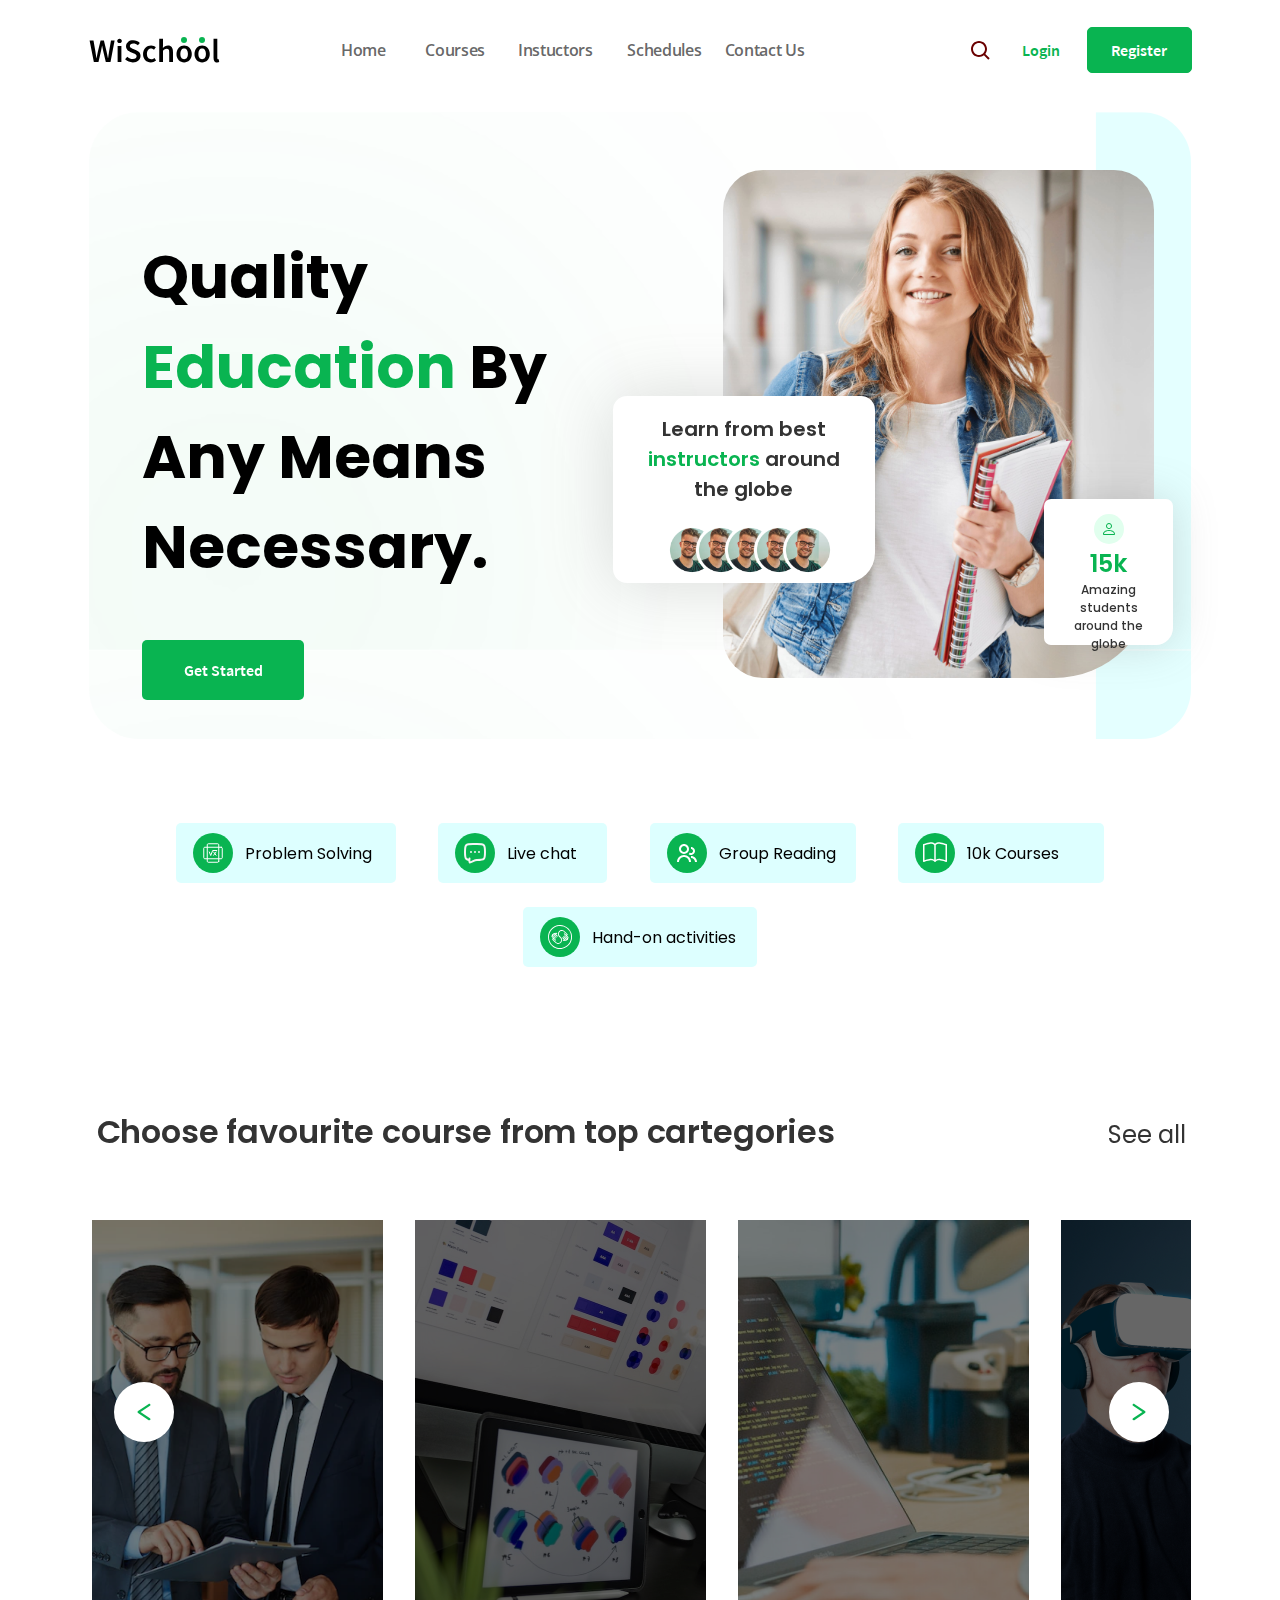
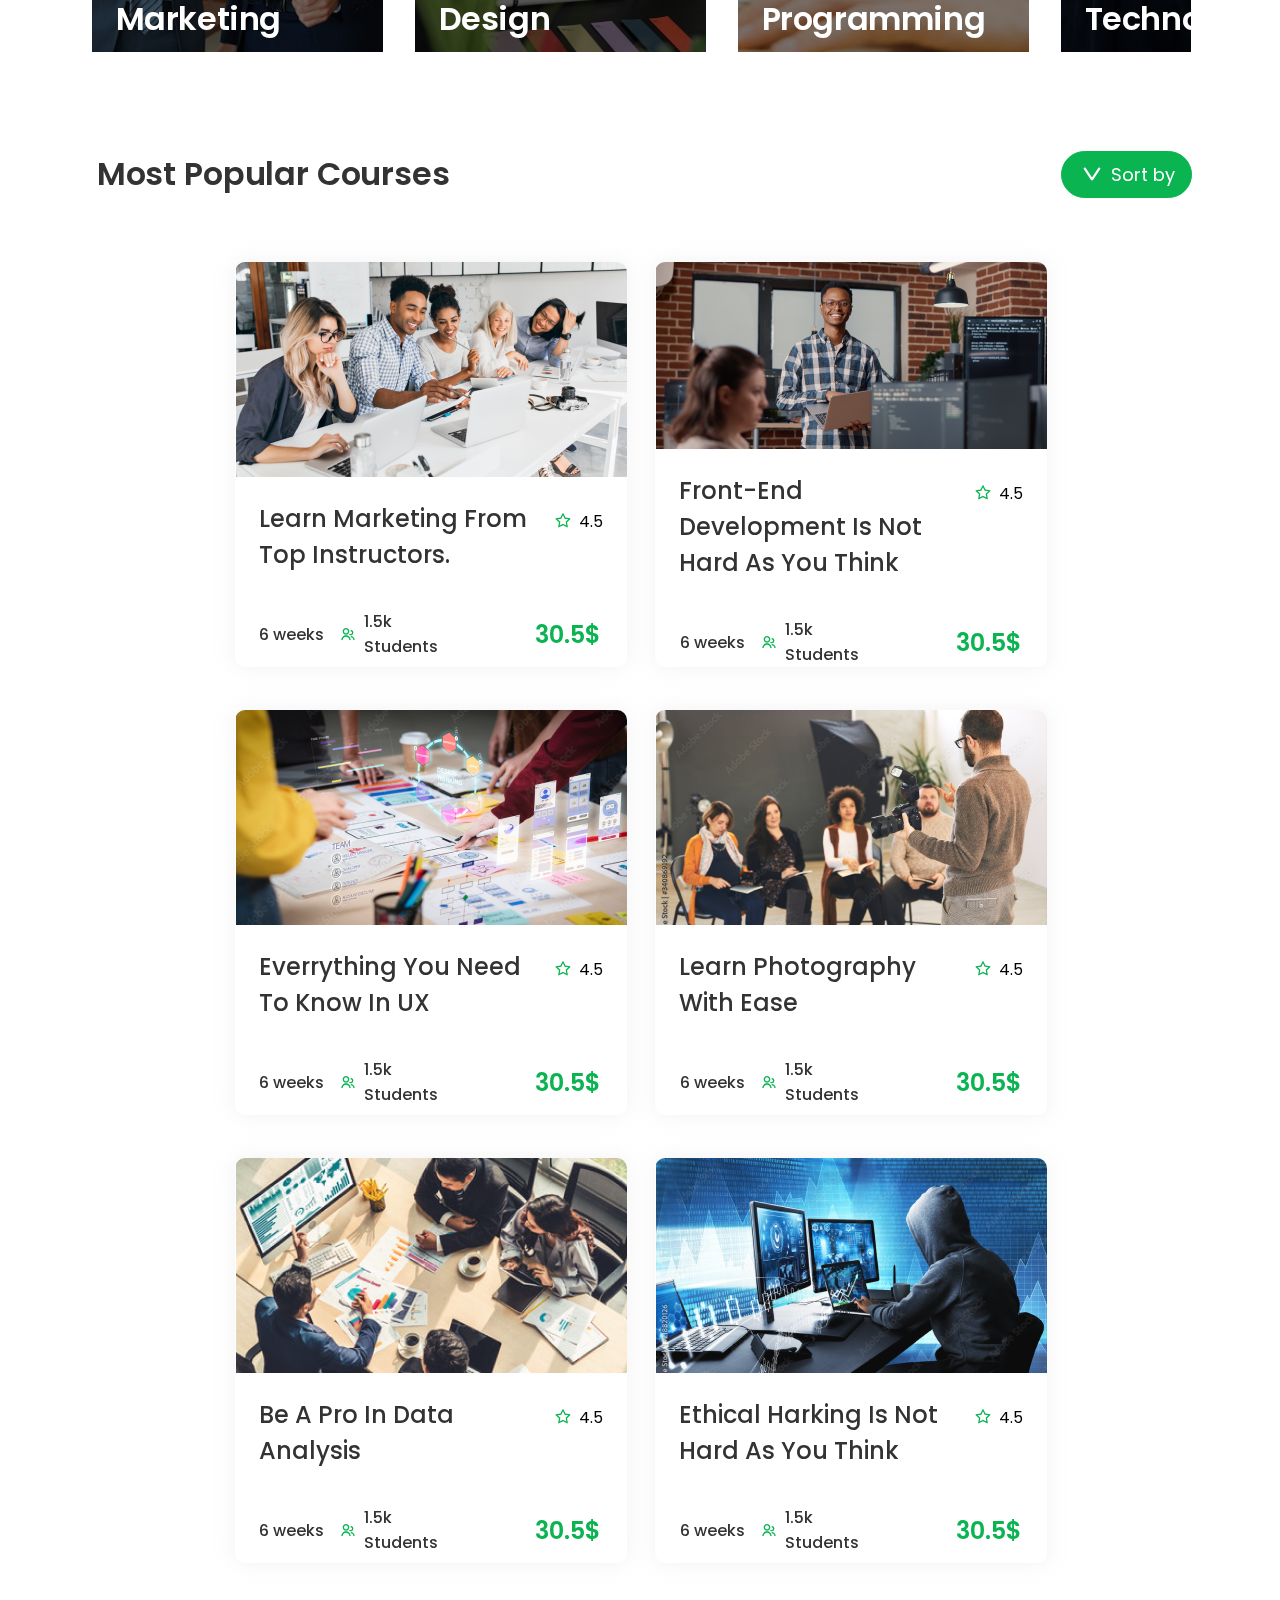
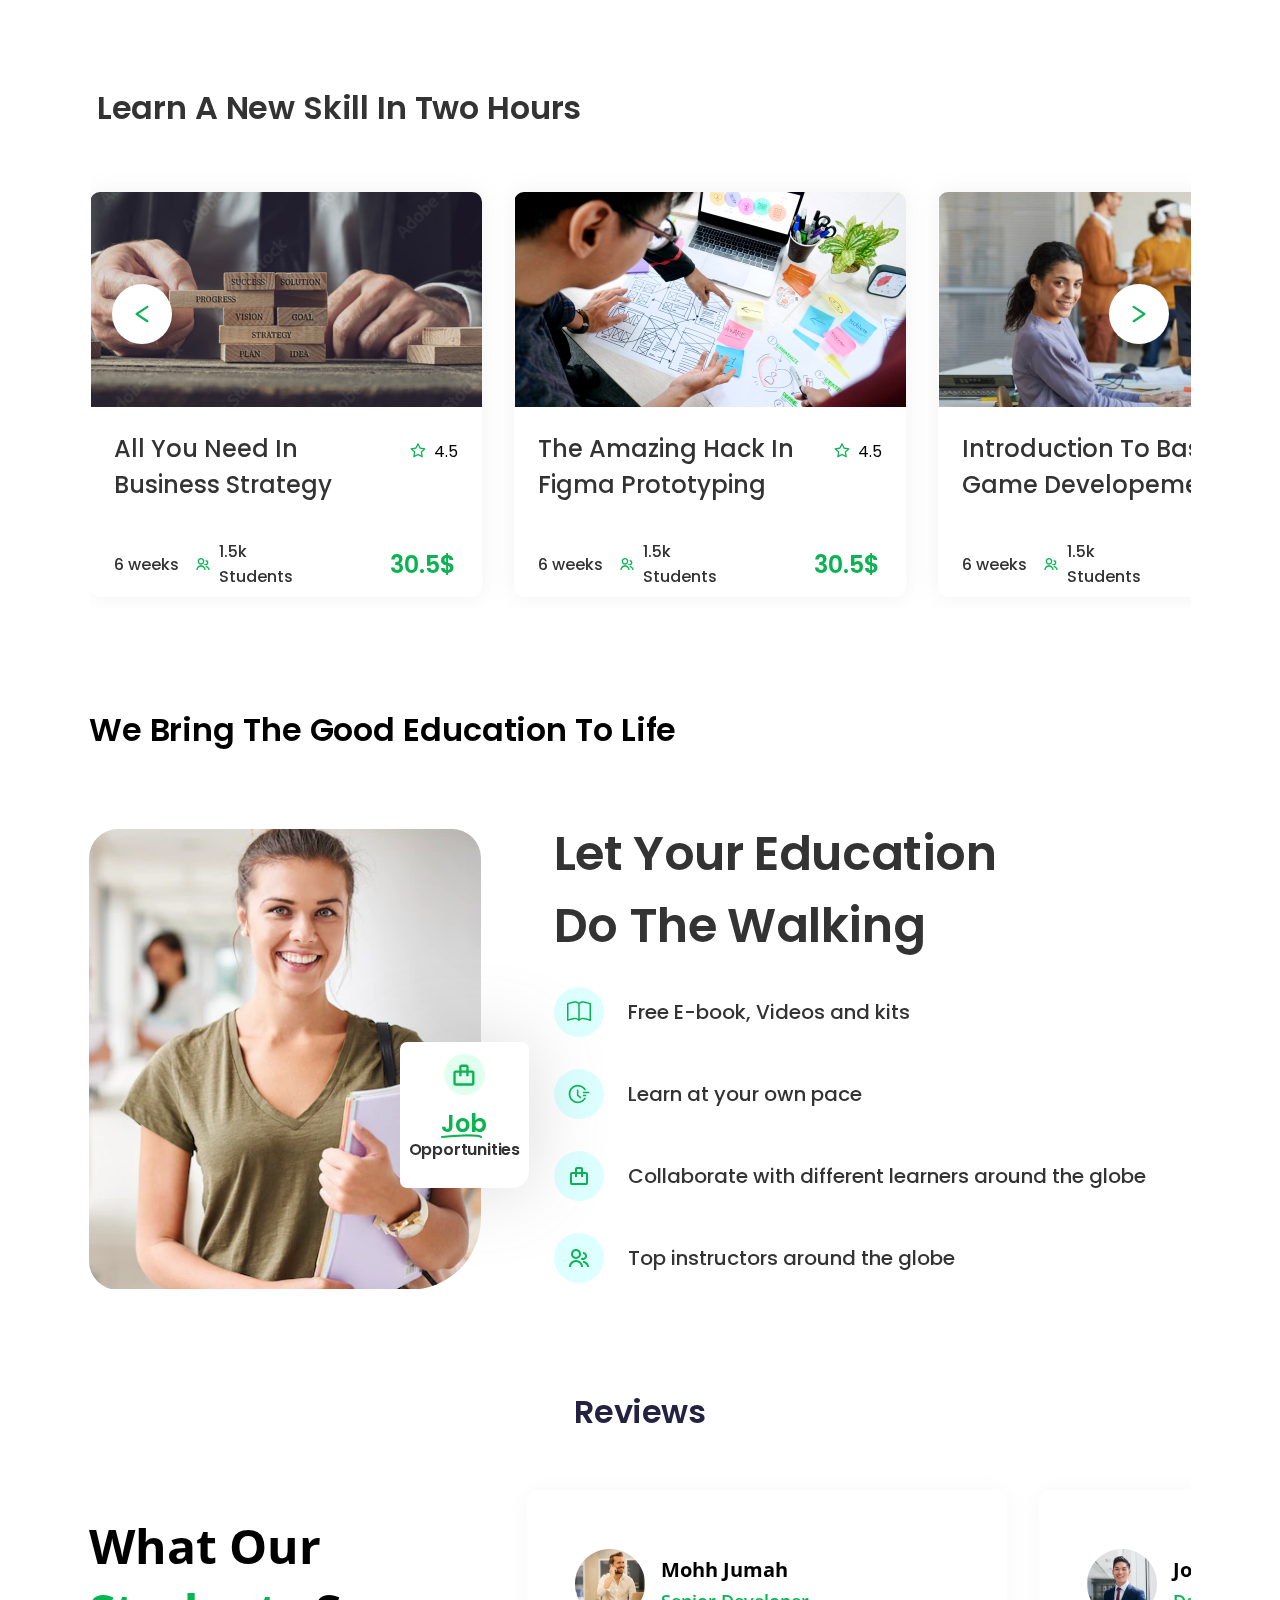
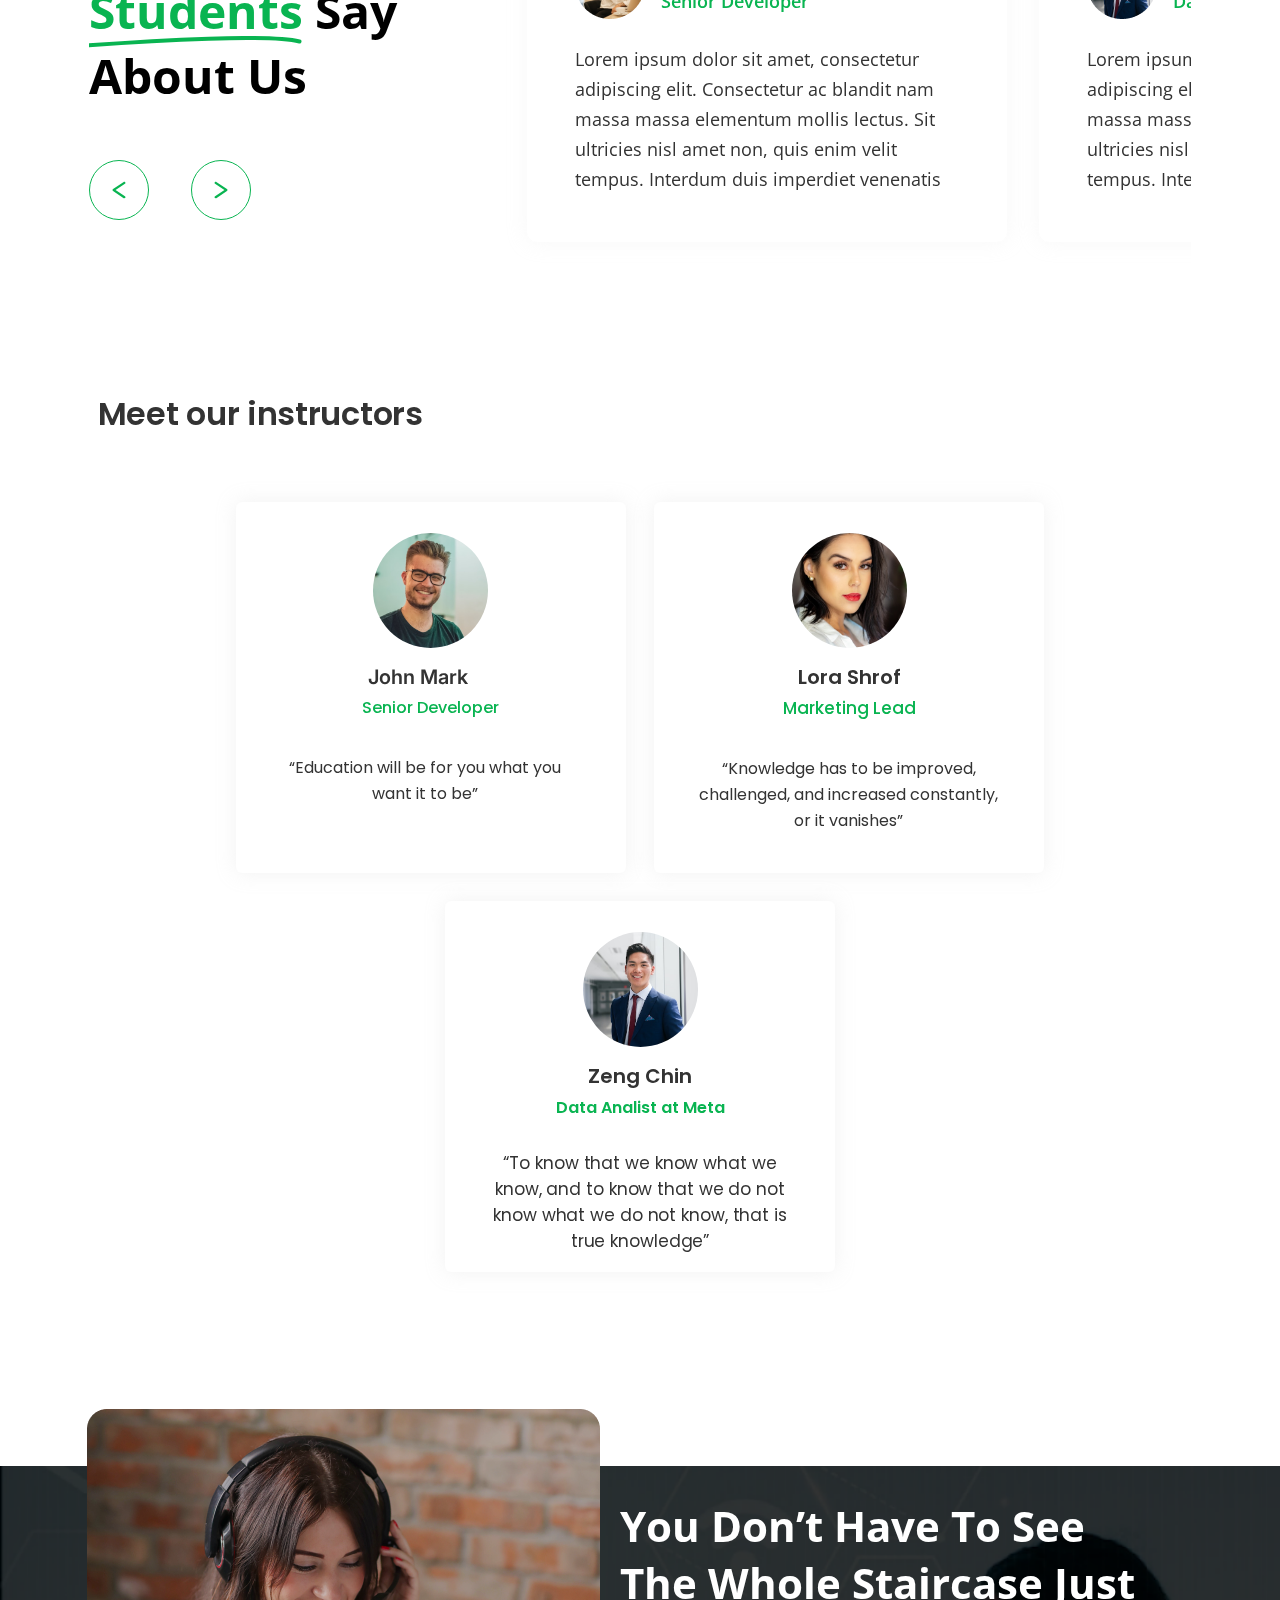
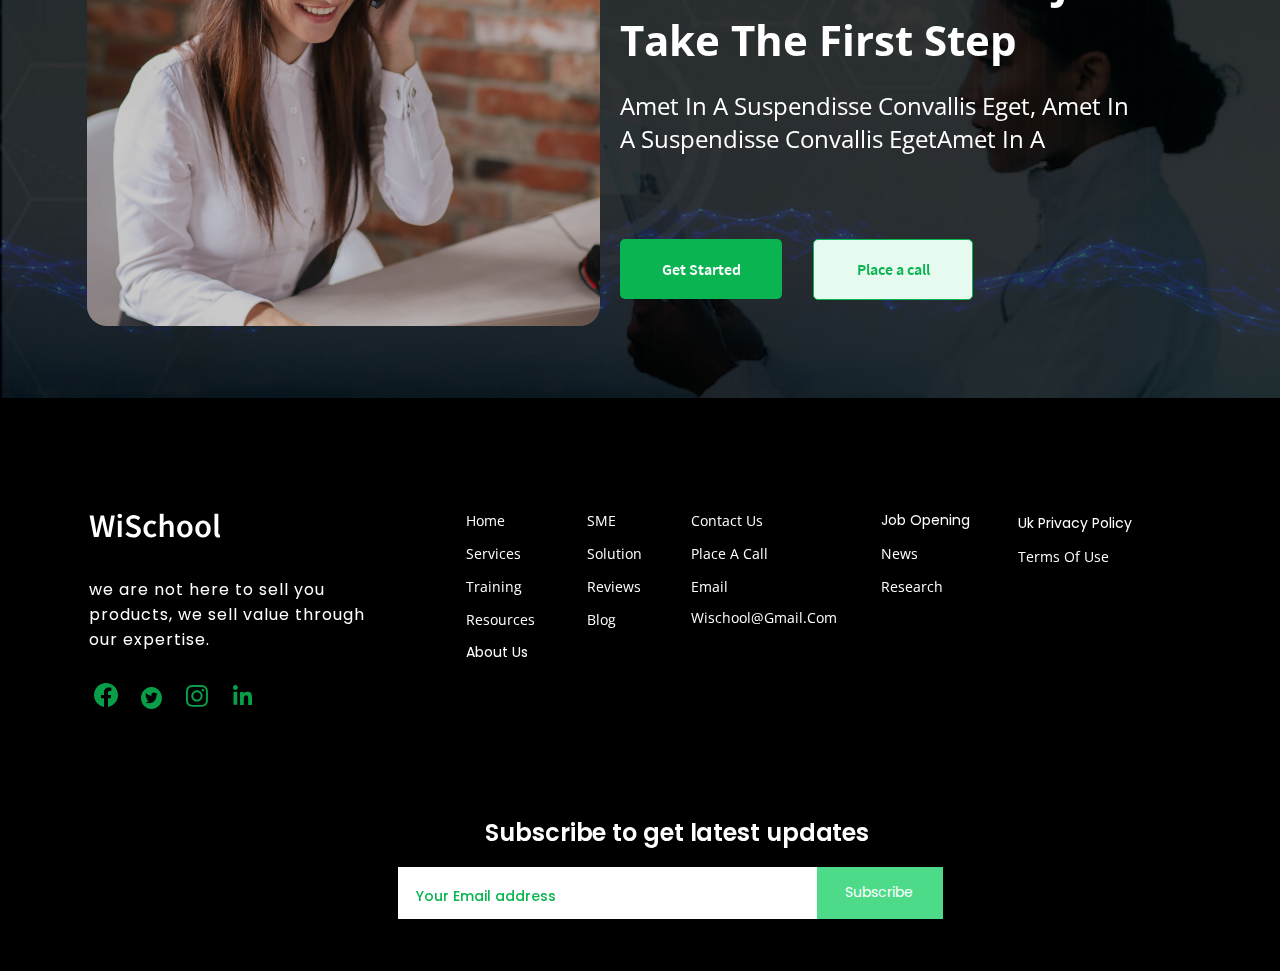
<file: index.html>
<!DOCTYPE html>
<html lang="en">

<head>
    <meta charset="UTF-8">
    <meta name="viewport" content="width=device-width, initial-scale=1.0">
    <title>WiSchool</title>
    <link rel="stylesheet" href="css/fonts.css">
    <link rel="stylesheet" href="css/common_elements.css">
    <link rel="stylesheet" href="css/index_style.css">
    <link rel="stylesheet" href="css/animations.css">
    <link rel="stylesheet" href="css/index_adaptive.css">
    <script src="java_script/scripts.js" defer></script>
</head>

<body>
    <header>
        <div class="header_container center_container">
            <nav class="header_nav_container">
                <a href="404.html" class="header_burger">
                    <svg class="header_burger_icon" xmlns="http://www.w3.org/2000/svg" width="32" height="32"
                        viewBox="0 0 32 32" fill="none" stroke="black">
                        <path d="M5.5 8.5H26.5M5.5 24.5H26.5H5.5ZM5.5 16.5H26.5H5.5Z" stroke-width="1.5"
                            stroke-linecap="round" stroke-linejoin="round" />
                    </svg>
                </a>
                <a href="#" class="heaader_logo_icon">
                    <img src="images/header/wischool_logo.svg" alt="header_logo_WiSchool">
                </a>
                <div class="header_nav">
                    <div class="header_nav-item">
                        <div class="header_nav_hover_container">
                            <a href="#">Home</a>
                            <a href="#"><b>Home</b></a>
                        </div>
                    </div>
                    <div class="header_nav-item">
                        <div class="header_nav_hover_container">
                            <a href="404.html">Courses</a>
                            <a href="404.html"><b>Courses</b></a>
                        </div>
                    </div>
                    <div class="header_nav-item header_nav-item_big">
                        <div class="header_nav_hover_container header_nav_hover_container_big">
                            <a href="404.html">Instuctors</a>
                            <a href="404.html"><b>Instuctors</b></a>
                        </div>
                    </div>
                    <div class="header_nav-item header_nav-item_big">
                        <div class="header_nav_hover_container header_nav_hover_container_big">
                            <a href="404.html">Schedules</a>
                            <a href="404.html"><b>Schedules</b></a>
                        </div>
                    </div>
                    <div class="header_nav-item">
                        <div class="header_nav_hover_container">
                            <a href="404.html">Contact Us</a>
                            <a href="404.html"><b>Contact Us</b></a>
                        </div>
                    </div>
                </div>
            </nav>
            <div class="header_buttons_group">
                <a href="#search" class="header_search_icon">
                    <svg xmlns="http://www.w3.org/2000/svg" width="24" height="24" viewBox="0 0 24 24"
                        class="search_icon" fill="#6A0000">
                        <path
                            d="M11 19C12.775 18.9996 14.4988 18.4054 15.897 17.312L20.293 21.708L21.707 20.294L17.311 15.898C18.405 14.4997 18.9996 12.7754 19 11C19 6.589 15.411 3 11 3C6.589 3 3 6.589 3 11C3 15.411 6.589 19 11 19ZM11 5C14.309 5 17 7.691 17 11C17 14.309 14.309 17 11 17C7.691 17 5 14.309 5 11C5 7.691 7.691 5 11 5Z" />
                    </svg>
                </a>
                <a href="404.html" class="header_button_login button_template">Login</a>
                <a href="404.html" class="header_button_register button_template">Register</a>
            </div>
            <a href="404.html" class="header_account">
                <svg class="header_account_icon" xmlns="http://www.w3.org/2000/svg" width="32" height="32"
                    viewBox="0 0 32 32" fill="black">
                    <path
                        d="M16 8C15.0111 8 14.0444 8.29325 13.2222 8.84265C12.3999 9.39206 11.759 10.173 11.3806 11.0866C11.0022 12.0002 10.9031 13.0055 11.0961 13.9755C11.289 14.9454 11.7652 15.8363 12.4645 16.5355C13.1637 17.2348 14.0546 17.711 15.0246 17.9039C15.9945 18.0969 16.9998 17.9978 17.9134 17.6194C18.8271 17.241 19.6079 16.6001 20.1574 15.7779C20.7068 14.9556 21 13.9889 21 13C21 11.6739 20.4732 10.4021 19.5355 9.46447C18.5979 8.52678 17.3261 8 16 8ZM16 16C15.4067 16 14.8266 15.8241 14.3333 15.4944C13.8399 15.1648 13.4554 14.6962 13.2284 14.1481C13.0013 13.5999 12.9419 12.9967 13.0576 12.4147C13.1734 11.8328 13.4591 11.2982 13.8787 10.8787C14.2982 10.4591 14.8328 10.1734 15.4147 10.0576C15.9967 9.94189 16.5999 10.0013 17.1481 10.2284C17.6962 10.4554 18.1648 10.8399 18.4944 11.3333C18.8241 11.8266 19 12.4067 19 13C18.9992 13.7954 18.6829 14.558 18.1204 15.1204C17.558 15.6829 16.7954 15.9992 16 16Z" />
                    <path
                        d="M16 2C13.2311 2 10.5243 2.82109 8.22202 4.35943C5.91973 5.89777 4.12532 8.08427 3.06569 10.6424C2.00607 13.2006 1.72882 16.0155 2.26901 18.7313C2.80921 21.447 4.14258 23.9416 6.10051 25.8995C8.05845 27.8574 10.553 29.1908 13.2687 29.731C15.9845 30.2712 18.7994 29.9939 21.3576 28.9343C23.9157 27.8747 26.1022 26.0803 27.6406 23.778C29.1789 21.4757 30 18.7689 30 16C29.9958 12.2883 28.5194 8.72977 25.8948 6.10518C23.2702 3.48059 19.7117 2.00423 16 2ZM10 26.377V25C10.0008 24.2046 10.3171 23.442 10.8796 22.8796C11.442 22.3171 12.2046 22.0008 13 22H19C19.7954 22.0008 20.558 22.3171 21.1204 22.8796C21.6829 23.442 21.9992 24.2046 22 25V26.377C20.1792 27.4402 18.1085 28.0005 16 28.0005C13.8915 28.0005 11.8208 27.4402 10 26.377ZM23.992 24.926C23.9721 23.6143 23.4377 22.363 22.5039 21.4416C21.5702 20.5202 20.3118 20.0025 19 20H13C11.6882 20.0025 10.4298 20.5202 9.4961 21.4416C8.56235 22.363 8.02794 23.6143 8.00801 24.926C6.19457 23.3067 4.91574 21.1749 4.34084 18.8127C3.76594 16.4505 3.92211 13.9693 4.78864 11.6979C5.65518 9.42637 7.19123 7.47167 9.19338 6.09257C11.1955 4.71347 13.5693 3.97503 16.0005 3.97503C18.4317 3.97503 20.8055 4.71347 22.8076 6.09257C24.8098 7.47167 26.3458 9.42637 27.2124 11.6979C28.0789 13.9693 28.2351 16.4505 27.6602 18.8127C27.0853 21.1749 25.8064 23.3067 23.993 24.926H23.992Z" />
                </svg>
            </a>
        </div>
    </header>

    <section class="introduction">
        <div class="introduction_container center_container">
            <div class="introduction_text-part">
                <h1>Quality <span class="green_text">Education</span> By Any Means
                    Necessary.</h1>
                <a href="404.html" class="introduction_button button_template">Get Started</a>
            </div>
            <div class="introduction_photo-part">
                <div class="instructors_mini-block_left">
                    <h6>Learn from best <span class="green_text">instructors</span> around
                        the globe</h6>
                    <div class="mini-block_avatars_group">
                        <img src="images/section1_introduction/avatar_instructor_image.jpg" alt="avatar_of_instructor"
                            class="avatar_group-item">
                        <img src="images/section1_introduction/avatar_instructor_image.jpg" alt="avatar_of_instructor"
                            class="avatar_group-item">
                        <img src="images/section1_introduction/avatar_instructor_image.jpg" alt="avatar_of_instructor"
                            class="avatar_group-item">
                        <img src="images/section1_introduction/avatar_instructor_image.jpg" alt="avatar_of_instructor"
                            class="avatar_group-item">
                        <img src="images/section1_introduction/avatar_instructor_image.jpg" alt="avatar_of_instructor"
                            class="avatar_group-item">
                    </div>
                </div>
                <div class="introduction_main_photo"></div>
                <div class="statistics_mini-block_right">
                    <img src="images/section1_introduction/avatar_icon.svg" alt="avatar_icon">
                    <h5 class="mini-block_right_heading green_text">15k</h5>
                    <p class="mini-block_right_subtitle">Amazing students around the globe</p>
                </div>
            </div>
        </div>
    </section>

    <section class="advantages">
        <div class="advantages_container center_container">
            <div class="advantages_item_1">
                <img src="images/section2_advantages/card1_problem_solving_icon.svg" alt="problem_solving_icon">
                <p>Problem Solving</p>
            </div>
            <div class="advantages_item_2">
                <img src="images/section2_advantages/card2_live_chat_icon.svg" alt="live_chat_icon">
                <p>Live chat</p>
            </div>
            <div class="advantages_item_3">
                <img src="images/section2_advantages/card3_group_reading_icon.svg" alt="group_reading_icon">
                <p>Group Reading</p>
            </div>
            <div class="advantages_item_4">
                <img src="images/section2_advantages/card4_10k_courses_icon.svg" alt="10k_courses_icon">
                <p>10k Courses</p>
            </div>
            <div class="advantages_item_5">
                <img src="images/section2_advantages/card5_hand-on_activities_icon.svg" alt="hand-on_activities_icon">
                <p>Hand-on activities</p>
            </div>
        </div>
    </section>

    <section class="top-cartegories">
        <div class="top-cartegories_container center_container">
            <div class="top-cartegories_header">
                <h4>Choose favourite course from top cartegories</h4>
                <a href="404.html" class="top-cartegories_button-header">See all</a>
            </div>
            <div class="slider_wrapper1">
                <button alt="left_card_switch_button" id="prev-slide1" class="slide-button">
                    <svg class="arrow_icon_card_switch" xmlns="http://www.w3.org/2000/svg" width="30" height="30"
                        viewBox="0 0 30 30" fill="#09B451">
                        <path fill-rule="evenodd" clip-rule="evenodd"
                            d="M20.9374 21.25L11.5624 15L20.9374 8.75003C21.0606 8.66795 21.1663 8.56243 21.2486 8.43949C21.331 8.31654 21.3883 8.17859 21.4173 8.0335C21.4463 7.88841 21.4465 7.73902 21.4178 7.59387C21.389 7.44872 21.332 7.31064 21.2499 7.18753C21.1679 7.06441 21.0624 6.95867 20.9394 6.87634C20.8165 6.794 20.6785 6.73669 20.5334 6.70767C20.3883 6.67865 20.2389 6.6785 20.0938 6.70721C19.9486 6.73593 19.8106 6.79295 19.6874 6.87503L9.05995 13.96C8.88875 14.0742 8.74838 14.2288 8.6513 14.4103C8.55421 14.5917 8.50342 14.7943 8.50342 15C8.50342 15.2058 8.55421 15.4084 8.6513 15.5898C8.74838 15.7712 8.88875 15.9259 9.05995 16.04L19.6874 23.125C19.8106 23.2071 19.9486 23.2641 20.0938 23.2928C20.2389 23.3216 20.3883 23.3214 20.5334 23.2924C20.6785 23.2634 20.8165 23.2061 20.9394 23.1237C21.0624 23.0414 21.1679 22.9356 21.2499 22.8125C21.332 22.6894 21.389 22.5513 21.4178 22.4062C21.4465 22.261 21.4463 22.1116 21.4173 21.9666C21.3883 21.8215 21.331 21.6835 21.2486 21.5606C21.1663 21.4376 21.0606 21.3321 20.9374 21.25Z" />
                    </svg>
                </button>
                <div class="card_slider1">
                    <a href="404.html" class="card_1 top-cartegories_card">
                        <div class="card_text">
                            <h4 class="card_heading">Marketing</h4>
                            <p class="card_subtitle">Lorem ipsum dolor sit amet, consectetur adipiscing elit. Quam nibh
                                netus auctor consect massa. Maecen vivamus sed nibh enim sed. Hac ridiculus tellus urna
                                quam odio quis montes, diam. Malesuada ut urna eu faucibus faucibus faucibus u</p>
                        </div>
                    </a>
                    <a href="404.html" class="card_2 top-cartegories_card">
                        <div class="card_text">
                            <h4 class="card_heading">Design</h4>
                            <p class="card_subtitle">Lorem ipsum dolor sit amet, consectetur adipiscing elit. Quam nibh
                                netus auctor consect massa. Maecen vivamus sed nibh enim sed. Hac ridiculus tellus urna
                                quam odio quis montes, diam. Malesuada ut urna eu faucibus faucibus faucibus u</p>
                        </div>
                    </a>
                    <a href="404.html" class="card_3 top-cartegories_card">
                        <div class="card_text">
                            <h4 class="card_heading">Programming</h4>
                            <p class="card_subtitle">Lorem ipsum dolor sit amet, consectetur adipiscing elit. Quam nibh
                                netus auctor consect massa. Maecen vivamus sed nibh enim sed. Hac ridiculus tellus urna
                                quam odio quis montes, diam. Malesuada ut urna eu faucibus faucibus faucibus u</p>
                        </div>
                    </a>
                    <a href="404.html" class="card_4 top-cartegories_card">
                        <div class="card_text">
                            <h4 class="card_heading">Technology</h4>
                            <p class="card_subtitle">Lorem ipsum dolor sit amet, consectetur adipiscing elit. Quam nibh
                                netus auctor consect massa. Maecen vivamus sed nibh enim sed. Hac ridiculus tellus urna
                                quam odio quis montes, diam. Malesuada ut urna eu faucibus faucibus faucibus u</p>
                        </div>
                    </a>
                    <a href="404.html" class="card_5 top-cartegories_card">
                        <div class="card_text">
                            <h4 class="card_heading">Cooking</h4>
                            <p class="card_subtitle">Lorem ipsum dolor sit amet, consectetur adipiscing elit. Quam nibh
                                netus auctor consect massa. Maecen vivamus sed nibh enim sed. Hac ridiculus tellus urna
                                quam odio quis montes, diam. Malesuada ut urna eu faucibus faucibus faucibus u</p>
                        </div>
                    </a>
                    <a href="404.html" class="card_6 top-cartegories_card">
                        <div class="card_text">
                            <h4 class="card_heading">Helth and Care</h4>
                            <p class="card_subtitle">Lorem ipsum dolor sit amet, consectetur adipiscing elit. Quam nibh
                                netus auctor consect massa. Maecen vivamus sed nibh enim sed. Hac ridiculus tellus urna
                                quam odio quis montes, diam. Malesuada ut urna eu faucibus faucibus faucibus u</p>
                        </div>
                    </a>
                    <a href="404.html" class="card_7 top-cartegories_card">
                        <div class="card_text">
                            <h4 class="card_heading">Photography</h4>
                            <p class="card_subtitle">Lorem ipsum dolor sit amet, consectetur adipiscing elit. Quam nibh
                                netus auctor consect massa. Maecen vivamus sed nibh enim sed. Hac ridiculus tellus urna
                                quam odio quis montes, diam. Malesuada ut urna eu faucibus faucibus faucibus u</p>
                        </div>
                    </a>
                </div>
                <button alt="right_card_switch_button" id="next-slide1" class="slide-button">
                    <svg class="arrow_icon_card_switch" xmlns="http://www.w3.org/2000/svg" width="30" height="30"
                        viewBox="0 0 30 30" fill="#09B451">
                        <path fill-rule="evenodd" clip-rule="evenodd"
                            d="M9.06255 21.25L18.4376 15L9.06255 8.75003C8.93944 8.66795 8.83369 8.56243 8.75136 8.43949C8.66903 8.31654 8.61171 8.17859 8.5827 8.0335C8.55368 7.88841 8.55352 7.73902 8.58224 7.59387C8.61095 7.44872 8.66798 7.31064 8.75005 7.18753C8.83213 7.06441 8.93765 6.95867 9.06059 6.87634C9.18353 6.794 9.32149 6.73669 9.46658 6.70767C9.61167 6.67865 9.76106 6.6785 9.90621 6.70721C10.0514 6.73593 10.1894 6.79295 10.3126 6.87503L20.9401 13.96C21.1112 14.0742 21.2516 14.2288 21.3487 14.4103C21.4458 14.5917 21.4966 14.7943 21.4966 15C21.4966 15.2058 21.4458 15.4084 21.3487 15.5898C21.2516 15.7712 21.1112 15.9259 20.9401 16.04L10.3126 23.125C10.1894 23.2071 10.0514 23.2641 9.90621 23.2928C9.76106 23.3216 9.61167 23.3214 9.46658 23.2924C9.32149 23.2634 9.18353 23.2061 9.06059 23.1237C8.93765 23.0414 8.83213 22.9356 8.75005 22.8125C8.66798 22.6894 8.61095 22.5513 8.58224 22.4062C8.55352 22.261 8.55368 22.1116 8.5827 21.9666C8.61171 21.8215 8.66903 21.6835 8.75136 21.5606C8.83369 21.4376 8.93944 21.3321 9.06255 21.25Z" />
                    </svg>
                </button>
            </div>
        </div>
    </section>

    <setion class="popular-сourses">
        <div class="popular-courses_container center_container">
            <div class="popular-courses_header">
                <h4>Most Popular courses</h4>
                <a href="404.html" class="popular-courses_button">
                    <svg class="arrow-icon_sort-by" xmlns="http://www.w3.org/2000/svg" width="30" height="30"
                        viewBox="0 0 30 30" fill="white">
                        <path fill-rule="evenodd" clip-rule="evenodd"
                            d="M21.25 9.06255L15 18.4376L8.75003 9.06255C8.66795 8.93944 8.56243 8.83369 8.43949 8.75136C8.31654 8.66903 8.17859 8.61171 8.0335 8.5827C7.88841 8.55368 7.73902 8.55352 7.59387 8.58224C7.44872 8.61095 7.31064 8.66798 7.18753 8.75005C7.06441 8.83213 6.95867 8.93765 6.87634 9.06059C6.794 9.18353 6.73669 9.32149 6.70767 9.46658C6.67865 9.61167 6.6785 9.76106 6.70721 9.90621C6.73593 10.0514 6.79295 10.1894 6.87503 10.3126L13.96 20.9401C14.0742 21.1112 14.2288 21.2516 14.4103 21.3487C14.5917 21.4458 14.7943 21.4966 15 21.4966C15.2058 21.4966 15.4084 21.4458 15.5898 21.3487C15.7712 21.2516 15.9259 21.1112 16.04 20.9401L23.125 10.3126C23.2071 10.1894 23.2641 10.0514 23.2928 9.90621C23.3216 9.76106 23.3214 9.61167 23.2924 9.46658C23.2634 9.32149 23.2061 9.18353 23.1237 9.06059C23.0414 8.93765 22.9356 8.83213 22.8125 8.75005C22.6894 8.66798 22.5513 8.61095 22.4062 8.58224C22.261 8.55352 22.1116 8.55368 21.9666 8.5827C21.8215 8.61171 21.6835 8.66903 21.5606 8.75136C21.4376 8.83369 21.3321 8.93944 21.25 9.06255Z" />
                    </svg>
                    <p>Sort by</p>
                </a>
            </div>
            <div class="card_container">
                <a href="404.html" class="card_container_card-item">
                    <div class="card_container_photo_1"></div>
                    <div class="card_container_top-text">
                        <h5>Learn Marketing from Top Instructors.</h5>
                        <div class="top-text_rating">
                            <img src="images/section4_popular_courses/star_icon.svg" alt="icon_of_star">
                            <p class="card_container_grade">4.5</p>
                        </div>
                    </div>
                    <div class="card_container_bottom-text">
                        <p>6 weeks</p>
                        <div class="students_number_info">
                            <img src="images/section4_popular_courses/group_icon.svg" alt="icon_group">
                            <p>1.5k Students</p>
                        </div>
                        <p class="card_container_price">30.5&#36;</p>
                    </div>
                </a>
                <a href="404.html" class="card_container_card-item">
                    <div class="card_container_photo_2"></div>
                    <div class="card_container_top-text">
                        <h5>Front-end development is not hard as you think</h5>
                        <div class="top-text_rating">
                            <img src="images/section4_popular_courses/star_icon.svg" alt="icon_of_star">
                            <p class="card_container_grade">4.5</p>
                        </div>
                    </div>
                    <div class="card_container_bottom-text">
                        <p>6 weeks</p>
                        <div class="students_number_info">
                            <img src="images/section4_popular_courses/group_icon.svg" alt="icon_group">
                            <p>1.5k Students</p>
                        </div>
                        <p class="card_container_price">30.5&#36;</p>
                    </div>
                </a>
                <a href="404.html" class="card_container_card-item">
                    <div class="card_container_photo_3"></div>
                    <div class="card_container_top-text">
                        <h5>Everrything you need to know in UX</h5>
                        <div class="top-text_rating">
                            <img src="images/section4_popular_courses/star_icon.svg" alt="icon_of_star">
                            <p class="card_container_grade">4.5</p>
                        </div>
                    </div>
                    <div class="card_container_bottom-text">
                        <p>6 weeks</p>
                        <div class="students_number_info">
                            <img src="images/section4_popular_courses/group_icon.svg" alt="icon_group">
                            <p>1.5k Students</p>
                        </div>
                        <p class="card_container_price">30.5&#36;</p>
                    </div>
                </a>
                <a href="404.html" class="card_container_card-item">
                    <div class="card_container_photo_4"></div>
                    <div class="card_container_top-text">
                        <h5>Learn photography with ease</h5>
                        <div class="top-text_rating">
                            <img src="images/section4_popular_courses/star_icon.svg" alt="icon_of_star">
                            <p class="card_container_grade">4.5</p>
                        </div>
                    </div>
                    <div class="card_container_bottom-text">
                        <p>6 weeks</p>
                        <div class="students_number_info">
                            <img src="images/section4_popular_courses/group_icon.svg" alt="icon_group">
                            <p>1.5k Students</p>
                        </div>
                        <p class="card_container_price">30.5&#36;</p>
                    </div>
                </a>
                <a href="404.html" class="card_container_card-item">
                    <div class="card_container_photo_5"></div>
                    <div class="card_container_top-text">
                        <h5>Be a pro in data analysis</h5>
                        <div class="top-text_rating">
                            <img src="images/section4_popular_courses/star_icon.svg" alt="icon_of_star">
                            <p class="card_container_grade">4.5</p>
                        </div>
                    </div>
                    <div class="card_container_bottom-text">
                        <p>6 weeks</p>
                        <div class="students_number_info">
                            <img src="images/section4_popular_courses/group_icon.svg" alt="icon_group">
                            <p>1.5k Students</p>
                        </div>
                        <p class="card_container_price">30.5&#36;</p>
                    </div>
                </a>
                <a href="404.html" class="card_container_card-item">
                    <div class="card_container_photo_6"></div>
                    <div class="card_container_top-text">
                        <h5>Ethical Harking is not hard as you think </h5>
                        <div class="top-text_rating">
                            <img src="images/section4_popular_courses/star_icon.svg" alt="icon_of_star">
                            <p class="card_container_grade">4.5</p>
                        </div>
                    </div>
                    <div class="card_container_bottom-text">
                        <p>6 weeks</p>
                        <div class="students_number_info">
                            <img src="images/section4_popular_courses/group_icon.svg" alt="icon_group">
                            <p>1.5k Students</p>
                        </div>
                        <p class="card_container_price">30.5&#36;</p>
                    </div>
                </a>
            </div>
        </div>
    </setion>

    <section class="skill-in-two-hours">
        <div class="skill-in-two-hours_container center_container">
            <div class="skill-in-two-hours_header">
                <h4>Learn a new skill in two hours</h4>
                <a href="404.html" class="popular-courses_button">
                    <svg class="arrow-icon_sort-by" xmlns="http://www.w3.org/2000/svg" width="30" height="30"
                        viewBox="0 0 30 30" fill="white">
                        <path fill-rule="evenodd" clip-rule="evenodd"
                            d="M21.25 9.06255L15 18.4376L8.75003 9.06255C8.66795 8.93944 8.56243 8.83369 8.43949 8.75136C8.31654 8.66903 8.17859 8.61171 8.0335 8.5827C7.88841 8.55368 7.73902 8.55352 7.59387 8.58224C7.44872 8.61095 7.31064 8.66798 7.18753 8.75005C7.06441 8.83213 6.95867 8.93765 6.87634 9.06059C6.794 9.18353 6.73669 9.32149 6.70767 9.46658C6.67865 9.61167 6.6785 9.76106 6.70721 9.90621C6.73593 10.0514 6.79295 10.1894 6.87503 10.3126L13.96 20.9401C14.0742 21.1112 14.2288 21.2516 14.4103 21.3487C14.5917 21.4458 14.7943 21.4966 15 21.4966C15.2058 21.4966 15.4084 21.4458 15.5898 21.3487C15.7712 21.2516 15.9259 21.1112 16.04 20.9401L23.125 10.3126C23.2071 10.1894 23.2641 10.0514 23.2928 9.90621C23.3216 9.76106 23.3214 9.61167 23.2924 9.46658C23.2634 9.32149 23.2061 9.18353 23.1237 9.06059C23.0414 8.93765 22.9356 8.83213 22.8125 8.75005C22.6894 8.66798 22.5513 8.61095 22.4062 8.58224C22.261 8.55352 22.1116 8.55368 21.9666 8.5827C21.8215 8.61171 21.6835 8.66903 21.5606 8.75136C21.4376 8.83369 21.3321 8.93944 21.25 9.06255Z" />
                    </svg>
                    <p>Sort by</p>
                </a>
            </div>
            <div class="slider_wrapper2">
                <button alt="left_card_switch_button" id="prev-slide2" class="slide-button">
                    <svg class="arrow_icon_card_switch" xmlns="http://www.w3.org/2000/svg" width="30" height="30"
                        viewBox="0 0 30 30" fill="#09B451">
                        <path fill-rule="evenodd" clip-rule="evenodd"
                            d="M20.9374 21.25L11.5624 15L20.9374 8.75003C21.0606 8.66795 21.1663 8.56243 21.2486 8.43949C21.331 8.31654 21.3883 8.17859 21.4173 8.0335C21.4463 7.88841 21.4465 7.73902 21.4178 7.59387C21.389 7.44872 21.332 7.31064 21.2499 7.18753C21.1679 7.06441 21.0624 6.95867 20.9394 6.87634C20.8165 6.794 20.6785 6.73669 20.5334 6.70767C20.3883 6.67865 20.2389 6.6785 20.0938 6.70721C19.9486 6.73593 19.8106 6.79295 19.6874 6.87503L9.05995 13.96C8.88875 14.0742 8.74838 14.2288 8.6513 14.4103C8.55421 14.5917 8.50342 14.7943 8.50342 15C8.50342 15.2058 8.55421 15.4084 8.6513 15.5898C8.74838 15.7712 8.88875 15.9259 9.05995 16.04L19.6874 23.125C19.8106 23.2071 19.9486 23.2641 20.0938 23.2928C20.2389 23.3216 20.3883 23.3214 20.5334 23.2924C20.6785 23.2634 20.8165 23.2061 20.9394 23.1237C21.0624 23.0414 21.1679 22.9356 21.2499 22.8125C21.332 22.6894 21.389 22.5513 21.4178 22.4062C21.4465 22.261 21.4463 22.1116 21.4173 21.9666C21.3883 21.8215 21.331 21.6835 21.2486 21.5606C21.1663 21.4376 21.0606 21.3321 20.9374 21.25Z" />
                    </svg>
                </button>
                <div class="card_slider2">
                    <a href="404.html" class="card_container_card-item">
                        <div class="skill_card_container_photo_1"></div>
                        <div class="card_container_top-text">
                            <h5>All you need in Business Strategy</h5>
                            <div class="top-text_rating">
                                <img src="images/section4_popular_courses/star_icon.svg" alt="icon_of_star"
                                    class="icon_star">
                                <p class="card_container_grade">4.5</p>
                            </div>
                        </div>
                        <div class="card_container_bottom-text">
                            <p>6 weeks</p>
                            <div class="students_number_info">
                                <img src="images/section4_popular_courses/group_icon.svg" alt="icon_group">
                                <p>1.5k Students</p>
                            </div>
                            <p class="card_container_price">30.5&#36;</p>
                        </div>
                    </a>
                    <a href="404.html" class="card_container_card-item">
                        <div class="skill_card_container_photo_2"></div>
                        <div class="card_container_top-text">
                            <h5>The amazing hack in Figma prototyping</h5>
                            <div class="top-text_rating">
                                <img src="images/section4_popular_courses/star_icon.svg" alt="icon_of_star"
                                    class="icon_star">
                                <p class="card_container_grade">4.5</p>
                            </div>
                        </div>
                        <div class="card_container_bottom-text">
                            <p>6 weeks</p>
                            <div class="students_number_info">
                                <img src="images/section4_popular_courses/group_icon.svg" alt="icon_group">
                                <p>1.5k Students</p>
                            </div>
                            <p class="card_container_price">30.5&#36;</p>
                        </div>
                    </a>
                    <a href="404.html" class="card_container_card-item">
                        <div class="skill_card_container_photo_3"></div>
                        <div class="card_container_top-text">
                            <h5>Introduction to basic game developement</h5>
                            <div class="top-text_rating">
                                <img src="images/section4_popular_courses/star_icon.svg" alt="icon_of_star"
                                    class="icon_star">
                                <p class="card_container_grade">4.5</p>
                            </div>
                        </div>
                        <div class="card_container_bottom-text">
                            <p>6 weeks</p>
                            <div class="students_number_info">
                                <img src="images/section4_popular_courses/group_icon.svg" alt="icon_group">
                                <p>1.5k Students</p>
                            </div>
                            <p class="card_container_price">30.5&#36;</p>
                        </div>
                    </a>
                    <a href="404.html" class="card_container_card-item">
                        <div class="skill_card_container_photo_4"></div>
                        <div class="card_container_top-text">
                            <h5>Use surveyMonkey to create a survey</h5>
                            <div class="top-text_rating">
                                <img src="images/section4_popular_courses/star_icon.svg" alt="icon_of_star"
                                    class="icon_star">
                                <p class="card_container_grade">4.5</p>
                            </div>
                        </div>
                        <div class="card_container_bottom-text">
                            <p>6 weeks</p>
                            <div class="students_number_info">
                                <img src="images/section4_popular_courses/group_icon.svg" alt="icon_group">
                                <p>1.5k Students</p>
                            </div>
                            <p class="card_container_price">30.5&#36;</p>
                        </div>
                    </a>
                    <a href="404.html" class="card_container_card-item">
                        <div class="skill_card_container_photo_5"></div>
                        <div class="card_container_top-text">
                            <h5>Introduction to front-end development</h5>
                            <div class="top-text_rating">
                                <img src="images/section4_popular_courses/star_icon.svg" alt="icon_of_star"
                                    class="icon_star">
                                <p class="card_container_grade">4.5</p>
                            </div>
                        </div>
                        <div class="card_container_bottom-text">
                            <p>6 weeks</p>
                            <div class="students_number_info">
                                <img src="images/section4_popular_courses/group_icon.svg" alt="icon_group">
                                <p>1.5k Students</p>
                            </div>
                            <p class="card_container_price">30.5&#36;</p>
                        </div>
                    </a>
                    <a href="404.html" class="card_container_card-item">
                        <div class="skill_card_container_photo_6"></div>
                        <div class="card_container_top-text">
                            <h5>Get started with first aid</h5>
                            <div class="top-text_rating">
                                <img src="images/section4_popular_courses/star_icon.svg" alt="icon_of_star"
                                    class="icon_star">
                                <p class="card_container_grade">4.5</p>
                            </div>
                        </div>
                        <div class="card_container_bottom-text">
                            <p>6 weeks</p>
                            <div class="students_number_info">
                                <img src="images/section4_popular_courses/group_icon.svg" alt="icon_group">
                                <p>1.5k Students</p>
                            </div>
                            <p class="card_container_price">30.5&#36;</p>
                        </div>
                    </a>
                    <a href="404.html" class="card_container_card-item">
                        <div class="skill_card_container_photo_7"></div>
                        <div class="card_container_top-text">
                            <h5>Everrything you need to know in UX</h5>
                            <div class="top-text_rating">
                                <img src="images/section4_popular_courses/star_icon.svg" alt="icon_of_star"
                                    class="icon_star">
                                <p class="card_container_grade">4.5</p>
                            </div>
                        </div>
                        <div class="card_container_bottom-text">
                            <p>6 weeks</p>
                            <div class="students_number_info">
                                <img src="images/section4_popular_courses/group_icon.svg" alt="icon_group">
                                <p>1.5k Students</p>
                            </div>
                            <p class="card_container_price">30.5&#36;</p>
                        </div>
                    </a>
                </div>
                <button alt="right_card_switch_button" id="next-slide2" class="slide-button">
                    <svg class="arrow_icon_card_switch" xmlns="http://www.w3.org/2000/svg" width="30" height="30"
                        viewBox="0 0 30 30" fill="#09B451">
                        <path fill-rule="evenodd" clip-rule="evenodd"
                            d="M9.06255 21.25L18.4376 15L9.06255 8.75003C8.93944 8.66795 8.83369 8.56243 8.75136 8.43949C8.66903 8.31654 8.61171 8.17859 8.5827 8.0335C8.55368 7.88841 8.55352 7.73902 8.58224 7.59387C8.61095 7.44872 8.66798 7.31064 8.75005 7.18753C8.83213 7.06441 8.93765 6.95867 9.06059 6.87634C9.18353 6.794 9.32149 6.73669 9.46658 6.70767C9.61167 6.67865 9.76106 6.6785 9.90621 6.70721C10.0514 6.73593 10.1894 6.79295 10.3126 6.87503L20.9401 13.96C21.1112 14.0742 21.2516 14.2288 21.3487 14.4103C21.4458 14.5917 21.4966 14.7943 21.4966 15C21.4966 15.2058 21.4458 15.4084 21.3487 15.5898C21.2516 15.7712 21.1112 15.9259 20.9401 16.04L10.3126 23.125C10.1894 23.2071 10.0514 23.2641 9.90621 23.2928C9.76106 23.3216 9.61167 23.3214 9.46658 23.2924C9.32149 23.2634 9.18353 23.2061 9.06059 23.1237C8.93765 23.0414 8.83213 22.9356 8.75005 22.8125C8.66798 22.6894 8.61095 22.5513 8.58224 22.4062C8.55352 22.261 8.55368 22.1116 8.5827 21.9666C8.61171 21.8215 8.66903 21.6835 8.75136 21.5606C8.83369 21.4376 8.93944 21.3321 9.06255 21.25Z" />
                    </svg>
                </button>
            </div>
        </div>
    </section>

    <section class="school-opportunities">
        <div class="school-opportunities_container">
            <div class="school-opportunities_header">
                <h4>We Bring The Good Education To Life</h4>
            </div>
            <div class="school-opportunities_flex-container">
                <div class="school-opportunities_photo_container">
                    <div class="school-opportunities_student_photo"></div>
                    <div class="school-opportunities_small-card">
                        <img src="images/section6_opportunities/job_card_icon.svg" alt="job_icon">
                        <div class="school-opportunities_text-flex">
                            <p class="green_job_word">Job</p>
                            <img src="images/section6_opportunities/small_line_vector.svg" alt="line_vector">
                            <p class="opportunities_word">Opportunities</p>
                        </div>
                    </div>
                </div>
                <div class="school-opportunities_text-block">
                    <h2>Let Your Education Do The Walking</h2>
                    <ul class="list_of_opportunities">
                        <li>
                            <img src="images/section6_opportunities/book_list1_icon.svg" alt="book_icon" class="list_icon">
                            <p>Free E-book, Videos and kits</p>
                        </li>
                        <li>
                            <img src="images/section6_opportunities/clock_list2_icon.svg" alt="clock_icon" class="list_icon">
                            <p>Learn at your own pace</p>
                        </li>
                        <li>
                            <img src="images/section6_opportunities/job_list3_icon.svg" alt="job_icon_list" class="list_icon">
                            <p>Collaborate with different learners around the globe</p>
                        </li>
                        <li>
                            <img src="images/section6_opportunities/group_list4_icon.svg" alt="group_icon" class="list_icon">
                            <p>Top instructors around the globe</p>
                        </li>
                    </ul>
                </div>
            </div>
    </section>

    <section class="reviews">
        <div class="reviews_container center_container">
            <div class="reviews_header">
                <h4>Reviews</h4>
            </div>
            <div class="reviews_container_slider">
                <div class="reviews_control_block">
                    <h2>What our <span class="green_text">Students<img src="images/section7_reviews/big_vector_line.svg" alt="vector_big_line"></span> say about us</h2>
                    <div class="reviews_slder-button-group">
                        <button alt="left_card_switch_button" id="prev-slide3" class="slide-button">
                            <svg class="arrow_icon_card_switch" xmlns="http://www.w3.org/2000/svg" width="30"
                                height="30" viewBox="0 0 30 30" fill="#09B451">
                                <path fill-rule="evenodd" clip-rule="evenodd"
                                    d="M20.9374 21.25L11.5624 15L20.9374 8.75003C21.0606 8.66795 21.1663 8.56243 21.2486 8.43949C21.331 8.31654 21.3883 8.17859 21.4173 8.0335C21.4463 7.88841 21.4465 7.73902 21.4178 7.59387C21.389 7.44872 21.332 7.31064 21.2499 7.18753C21.1679 7.06441 21.0624 6.95867 20.9394 6.87634C20.8165 6.794 20.6785 6.73669 20.5334 6.70767C20.3883 6.67865 20.2389 6.6785 20.0938 6.70721C19.9486 6.73593 19.8106 6.79295 19.6874 6.87503L9.05995 13.96C8.88875 14.0742 8.74838 14.2288 8.6513 14.4103C8.55421 14.5917 8.50342 14.7943 8.50342 15C8.50342 15.2058 8.55421 15.4084 8.6513 15.5898C8.74838 15.7712 8.88875 15.9259 9.05995 16.04L19.6874 23.125C19.8106 23.2071 19.9486 23.2641 20.0938 23.2928C20.2389 23.3216 20.3883 23.3214 20.5334 23.2924C20.6785 23.2634 20.8165 23.2061 20.9394 23.1237C21.0624 23.0414 21.1679 22.9356 21.2499 22.8125C21.332 22.6894 21.389 22.5513 21.4178 22.4062C21.4465 22.261 21.4463 22.1116 21.4173 21.9666C21.3883 21.8215 21.331 21.6835 21.2486 21.5606C21.1663 21.4376 21.0606 21.3321 20.9374 21.25Z" />
                            </svg>
                        </button>
                        <button alt="right_card_switch_button" id="next-slide3" class="slide-button">
                            <svg class="arrow_icon_card_switch" xmlns="http://www.w3.org/2000/svg" width="30"
                                height="30" viewBox="0 0 30 30" fill="#09B451">
                                <path fill-rule="evenodd" clip-rule="evenodd"
                                    d="M9.06255 21.25L18.4376 15L9.06255 8.75003C8.93944 8.66795 8.83369 8.56243 8.75136 8.43949C8.66903 8.31654 8.61171 8.17859 8.5827 8.0335C8.55368 7.88841 8.55352 7.73902 8.58224 7.59387C8.61095 7.44872 8.66798 7.31064 8.75005 7.18753C8.83213 7.06441 8.93765 6.95867 9.06059 6.87634C9.18353 6.794 9.32149 6.73669 9.46658 6.70767C9.61167 6.67865 9.76106 6.6785 9.90621 6.70721C10.0514 6.73593 10.1894 6.79295 10.3126 6.87503L20.9401 13.96C21.1112 14.0742 21.2516 14.2288 21.3487 14.4103C21.4458 14.5917 21.4966 14.7943 21.4966 15C21.4966 15.2058 21.4458 15.4084 21.3487 15.5898C21.2516 15.7712 21.1112 15.9259 20.9401 16.04L10.3126 23.125C10.1894 23.2071 10.0514 23.2641 9.90621 23.2928C9.76106 23.3216 9.61167 23.3214 9.46658 23.2924C9.32149 23.2634 9.18353 23.2061 9.06059 23.1237C8.93765 23.0414 8.83213 22.9356 8.75005 22.8125C8.66798 22.6894 8.61095 22.5513 8.58224 22.4062C8.55352 22.261 8.55368 22.1116 8.5827 21.9666C8.61171 21.8215 8.66903 21.6835 8.75136 21.5606C8.83369 21.4376 8.93944 21.3321 9.06255 21.25Z" />
                            </svg>
                        </button>
                    </div>
                </div>
                <div class="card_slider3">
                    <div class="reviews_card">
                        <div class="reviews_card_content">
                            <div class="card_header">
                                <img src="images/section7_reviews/card1_senior_developer_image.jpg"
                                    alt="commentator_avatar_senior-developer" class="commentator_avatar">
                                <div class="card_header_text-block">
                                    <p class="commentator_name">Mohh Jumah</p>
                                    <p class="commentator_position_green">Senior Developer</p>
                                </div>
                            </div>
                            <p class="comment_text">Lorem ipsum dolor sit amet, consectetur adipiscing elit.
                                Consectetur
                                ac blandit nam massa
                                massa elementum mollis lectus. Sit ultricies nisl amet non, quis enim velit tempus.
                                Interdum
                                duis imperdiet venenatis</p>
                        </div>
                    </div>
                    <div class="reviews_card">
                        <div class="reviews_card_content">
                            <div class="card_header">
                                <img src="images/section7_reviews/card2_data_analyst_image.jpg"
                                    alt="commentator_avatar_data-analyst" class="commentator_avatar">
                                <div class="card_header_text-block">
                                    <p class="commentator_name">John Mark</p>
                                    <p class="commentator_position_green">Data Analyst</p>
                                </div>
                            </div>
                            <p class="comment_text">Lorem ipsum dolor sit amet, consectetur adipiscing elit.
                                Consectetur
                                ac
                                blandit nam massa massa elementum mollis lectus. Sit ultricies nisl amet non, quis
                                enim
                                velit tempus. Interdum duis imperdiet venenatis</p>
                        </div>
                    </div>
                    <div class="reviews_card">
                        <div class="reviews_card_content">
                            <div class="card_header">
                                <img src="images/section7_reviews/card3_marketer_image.jpg" alt="commentator_avatar_marketer"
                                    class="commentator_avatar">
                                <div class="card_header_text-block">
                                    <p class="commentator_name">Rabiu Hassan</p>
                                    <p class="commentator_position_green">Marketer</p>
                                </div>
                            </div>
                            <p class="comment_text">Lorem ipsum dolor sit amet, consectetur adipiscing elit.
                                Consectetur
                                ac
                                blandit nam massa massa elementum mollis lectus. Sit ultricies nisl amet non, quis
                                enim
                                velit tempus. Interdum duis imperdiet venenatis</p>
                        </div>
                    </div>
                    <div class="reviews_card">
                        <div class="reviews_card_content">
                            <div class="card_header">
                                <img src="images/section7_reviews/card4_ux_lead_image.jpg" alt="commentator_avatar_ux-lead"
                                    class="commentator_avatar">
                                <div class="card_header_text-block">
                                    <p class="commentator_name">Mheyah Khalifa</p>
                                    <p class="commentator_position_green">Ux Lead</p>
                                </div>
                            </div>
                            <p class="comment_text">Lorem ipsum dolor sit amet, consectetur adipiscing elit.
                                Consectetur
                                ac
                                blandit nam massa massa elementum mollis lectus. Sit ultricies nisl amet non, quis
                                enim
                                velit tempus. Interdum duis imperdiet venenatis</p>
                        </div>
                    </div>
                    <div class="reviews_card">
                        <div class="reviews_card_content">
                            <div class="card_header">
                                <img src="images/section7_reviews/card5_content_writer_image.jpg"
                                    alt="commentator_avatar_content-writer" class="commentator_avatar">
                                <div class="card_header_text-block">
                                    <p class="commentator_name">Elon Musk</p>
                                    <p class="commentator_position_green">Content Writer</p>
                                </div>
                            </div>
                            <p class="comment_text">Lorem ipsum dolor sit amet, consectetur adipiscing elit.
                                Consectetur
                                ac
                                blandit nam massa massa elementum mollis lectus. Sit ultricies nisl amet non, quis
                                enim
                                velit tempus. Interdum duis imperdiet venenatis</p>
                        </div>
                    </div>
                </div>
            </div>
        </div>
    </section>

    <section class="instructors">
        <div class="instructors_container center_container">
            <div class="instructors_header">
                <h4>Meet our instructors</h4>
            </div>
            <div class="instructors_card_container">
                <div class="instructors_card">
                    <div class="instructors_photo_1"></div>
                    <div class="instructors_container_text">
                        <p class="instructors_name_1">John Mark</p>
                        <p class="instructors_position_green_1">Senior Developer</p>
                    </div>
                    <p class="instructors_comment_1">“Education will be for you what you want it to be”</p>
                </div>

                <div class="instructors_card">
                    <div class="instructors_photo_2"></div>
                    <div class="instructors_container_text">
                        <p class="instructors_name_2">Lora Shrof</p>
                        <p class="instructors_position_green_2">Marketing Lead</p>
                    </div>
                    <p class="instructors_comment_2">“Knowledge has to be improved, challenged, and increased
                        constantly, or it vanishes”</p>
                </div>

                <div class="instructors_card">
                    <div class="instructors_photo_3"></div>
                    <div class="instructors_container_text">
                        <p class="instructors_name_3">Zeng Chin</p>
                        <p class="instructors_position_green_3">Data Analist at Meta</p>
                    </div>
                    <p class="instructors_comment_3">“To know that we know what we know, and to know that we do not
                        know what we do not know, that is true knowledge”</p>

                </div>
            </div>
        </div>
    </section>

    <section class="target-action">
        <div class="target-action_container center_container">
            <div class="target-action_content_container">
                <img src="images/section9_target_action/call_center_image.jpg" alt="call_center_photo" class="call_center_photo">
                <div class="target-action_block_text">
                    <h3>You don’t have to see the whole staircase just take the first step</h3>
                    <p class="target-action_subtitle">Amet in a suspendisse convallis eget, Amet in a suspendisse
                        convallis
                        egetAmet in a </p>
                    <div class="target-action_group_button">
                        <a href="404.html" class="target-action_started_button button_template">Get
                            Started</a>
                        <a href="404.html" class="target-action_call_button button_template">Place
                            a call</a>
                    </div>
                </div>
            </div>
            <div class="target-action_gif_container">
                <div class="target-action_gifImage"></div>
                <img id="gifImage" src="images/section9_target_action/gif_image.gif" alt="gif_abstraction" class="gif_reflected">
                <img id="gifImage" src="images/section9_target_action/gif_image.gif" alt="gif_abstraction">
            </div>
        </div>
    </section>

    <footer>
        <div class="footer_container center_container">
            <div class="footer_container_content">
                <div class="footer_navigation_top">
                    <div class="footer_info_block">
                        <a href="#">
                            <img src="images/footer/wischool_logo.svg" alt="wiSchool_logo"
                                class="footer_info_block_logo">
                            </a>
                        <p class="footer_info_block_subtitle">We are not here to sell you products, we sell value
                            through our expertise.</p>
                        <div class="footer_info_block_social_media">
                            <a href="404.html"><svg class="social_media_icon"
                                    xmlns="http://www.w3.org/2000/svg" width="24" height="25" viewBox="0 0 24 25"
                                    fill="#0AC75A">
                                    <path fill-rule="evenodd" clip-rule="evenodd"
                                        d="M0 12.9923C0 18.9583 4.333 23.9193 10 24.9253V16.2583H7V12.9253H10V10.2583C10 7.25829 11.933 5.59229 14.667 5.59229C15.533 5.59229 16.467 5.72529 17.333 5.85829V8.92529H15.8C14.333 8.92529 14 9.65829 14 10.5923V12.9253H17.2L16.667 16.2583H14V24.9253C19.667 23.9193 24 18.9593 24 12.9923C24 6.35529 18.6 0.925293 12 0.925293C5.4 0.925293 0 6.35529 0 12.9923Z"
                                        fill-opacity="0.8" />
                                </svg></a>
                            <a href="404.html">
                                <svg class="social_media_icon" xmlns="http://www.w3.org/2000/svg" width="21" height="23"
                                    viewBox="0 0 21 23" fill="#0AC75A">
                                    <path
                                        d="M10.4762 0.925293C4.6909 0.925293 0 5.85074 0 11.9253C0 17.9998 4.6909 22.9253 10.4762 22.9253C16.2615 22.9253 20.9524 17.9998 20.9524 11.9253C20.9524 5.85074 16.2615 0.925293 10.4762 0.925293ZM15.5108 9.21703C15.5179 9.33244 15.5179 9.45275 15.5179 9.57061C15.5179 13.1751 12.9035 17.3271 8.12606 17.3271C6.65285 17.3271 5.2872 16.8777 4.13669 16.1043C4.34715 16.1289 4.54826 16.1387 4.76339 16.1387C5.97938 16.1387 7.09715 15.7065 7.9881 14.9748C6.84694 14.9503 5.88818 14.1646 5.5608 13.0842C5.96067 13.1456 6.32079 13.1456 6.73236 13.0351C6.14477 12.9098 5.61663 12.5747 5.23767 12.0868C4.8587 11.5989 4.65229 10.9883 4.65349 10.3588V10.3244C4.99724 10.5282 5.40179 10.6534 5.82504 10.6706C5.46923 10.4216 5.17743 10.0843 4.97551 9.68854C4.7736 9.29278 4.66781 8.85082 4.66752 8.40186C4.66752 7.8936 4.79379 7.42953 5.02062 7.02686C5.67282 7.86987 6.48666 8.55935 7.40925 9.05048C8.33184 9.54161 9.34254 9.82339 10.3756 9.87753C10.0085 8.02373 11.3274 6.52351 12.9128 6.52351C13.6611 6.52351 14.3346 6.85252 14.8093 7.38288C15.3963 7.26748 15.9575 7.03668 16.4579 6.7273C16.2638 7.35833 15.8569 7.89114 15.3168 8.22752C15.8406 8.1686 16.3457 8.01636 16.8134 7.80275C16.4602 8.34784 16.0183 8.83154 15.5108 9.21703Z"
                                        fill-opacity="0.8" />
                                </svg>
                            </a>
                            <a href="404.html">
                                <svg class="social_media_icon" xmlns="http://www.w3.org/2000/svg" width="23" height="23"
                                    viewBox="0 0 23 23" fill="#0AC75A">
                                    <path fill-rule="evenodd" clip-rule="evenodd"
                                        d="M7.41715 0.991293C8.59015 0.937293 8.96415 0.925293 11.9521 0.925293C14.9401 0.925293 15.3141 0.938293 16.4861 0.991293C17.6581 1.04429 18.4581 1.23129 19.1581 1.50229C19.8911 1.77929 20.5561 2.21229 21.1061 2.77229C21.6661 3.32129 22.0982 3.98529 22.3741 4.71929C22.6461 5.41929 22.8321 6.21929 22.8861 7.38929C22.9401 8.56429 22.9521 8.93829 22.9521 11.9253C22.9521 14.9133 22.9391 15.2873 22.8861 16.4603C22.8331 17.6303 22.6461 18.4303 22.3741 19.1303C22.0981 19.8644 21.6654 20.5295 21.1061 21.0793C20.5561 21.6393 19.8911 22.0713 19.1581 22.3473C18.4581 22.6193 17.6581 22.8053 16.4881 22.8593C15.3141 22.9133 14.9401 22.9253 11.9521 22.9253C8.96415 22.9253 8.59015 22.9123 7.41715 22.8593C6.24715 22.8063 5.44715 22.6193 4.74715 22.3473C4.01307 22.0713 3.34797 21.6385 2.79815 21.0793C2.23853 20.53 1.80546 19.8652 1.52915 19.1313C1.25815 18.4313 1.07215 17.6313 1.01815 16.4613C0.964148 15.2863 0.952148 14.9123 0.952148 11.9253C0.952148 8.93729 0.965148 8.56329 1.01815 7.39129C1.07115 6.21929 1.25815 5.41929 1.52915 4.71929C1.80587 3.98537 2.23927 3.32061 2.79915 2.77129C3.34819 2.21179 4.01262 1.77874 4.74615 1.50229C5.44615 1.23129 6.24615 1.04529 7.41615 0.991293H7.41715ZM16.3971 2.97129C15.2371 2.91829 14.8891 2.90729 11.9521 2.90729C9.01515 2.90729 8.66715 2.91829 7.50715 2.97129C6.43415 3.02029 5.85215 3.19929 5.46415 3.35029C4.95115 3.55029 4.58415 3.78729 4.19915 4.17229C3.83419 4.52734 3.55333 4.95958 3.37715 5.43729C3.22615 5.82529 3.04715 6.40729 2.99815 7.48029C2.94515 8.64029 2.93415 8.98829 2.93415 11.9253C2.93415 14.8623 2.94515 15.2103 2.99815 16.3703C3.04715 17.4433 3.22615 18.0253 3.37715 18.4133C3.55315 18.8903 3.83415 19.3233 4.19915 19.6783C4.55415 20.0433 4.98715 20.3243 5.46415 20.5003C5.85215 20.6513 6.43415 20.8303 7.50715 20.8793C8.66715 20.9323 9.01415 20.9433 11.9521 20.9433C14.8901 20.9433 15.2371 20.9323 16.3971 20.8793C17.4701 20.8303 18.0521 20.6513 18.4401 20.5003C18.9531 20.3003 19.3201 20.0633 19.7051 19.6783C20.0701 19.3233 20.3511 18.8903 20.5271 18.4133C20.6781 18.0253 20.8571 17.4433 20.9061 16.3703C20.9591 15.2103 20.9701 14.8623 20.9701 11.9253C20.9701 8.98829 20.9591 8.64029 20.9061 7.48029C20.8571 6.40729 20.6781 5.82529 20.5271 5.43729C20.3271 4.92429 20.0901 4.55729 19.7051 4.17229C19.3501 3.80736 18.9179 3.5265 18.4401 3.35029C18.0521 3.19929 17.4701 3.02029 16.3971 2.97129ZM10.5471 15.3163C11.3318 15.6429 12.2055 15.687 13.0191 15.441C13.8326 15.195 14.5355 14.6742 15.0078 13.9675C15.48 13.2609 15.6922 12.4122 15.6082 11.5664C15.5242 10.7206 15.1492 9.93027 14.5471 9.33029C14.1634 8.94677 13.6994 8.65311 13.1885 8.47044C12.6776 8.28777 12.1326 8.22065 11.5926 8.27391C11.0527 8.32716 10.5313 8.49947 10.066 8.77842C9.6006 9.05738 9.20289 9.43604 8.90145 9.88714C8.60001 10.3383 8.40234 10.8506 8.32266 11.3873C8.24299 11.9239 8.2833 12.4716 8.44069 12.9908C8.59808 13.51 8.86863 13.9879 9.23287 14.39C9.59711 14.7921 10.046 15.1085 10.5471 15.3163ZM7.95415 7.92729C8.47917 7.40227 9.10247 6.9858 9.78845 6.70165C10.4744 6.41751 11.2097 6.27127 11.9521 6.27127C12.6946 6.27127 13.4299 6.41751 14.1159 6.70165C14.8018 6.9858 15.4251 7.40227 15.9501 7.92729C16.4752 8.45232 16.8916 9.07561 17.1758 9.76159C17.4599 10.4476 17.6062 11.1828 17.6062 11.9253C17.6062 12.6678 17.4599 13.403 17.1758 14.089C16.8916 14.775 16.4752 15.3983 15.9501 15.9233C14.8898 16.9836 13.4517 17.5793 11.9521 17.5793C10.4526 17.5793 9.01448 16.9836 7.95415 15.9233C6.89381 14.863 6.29812 13.4248 6.29812 11.9253C6.29812 10.4258 6.89381 8.98763 7.95415 7.92729ZM18.8601 7.11329C18.9903 6.99056 19.0944 6.84297 19.1665 6.67927C19.2385 6.51556 19.277 6.33906 19.2796 6.16022C19.2822 5.98138 19.2489 5.80384 19.1816 5.6381C19.1144 5.47237 19.0146 5.3218 18.8881 5.19533C18.7616 5.06886 18.6111 4.96905 18.4453 4.90181C18.2796 4.83457 18.1021 4.80127 17.9232 4.80388C17.7444 4.80648 17.5679 4.84495 17.4042 4.91699C17.2405 4.98903 17.0929 5.09319 16.9701 5.22329C16.7315 5.47632 16.6008 5.81241 16.6059 6.16022C16.6109 6.50803 16.7513 6.84017 16.9973 7.08614C17.2433 7.3321 17.5754 7.47252 17.9232 7.47759C18.271 7.48266 18.6071 7.35198 18.8601 7.11329Z"
                                        fill-opacity="0.8" />
                                </svg>
                            </a>
                            <a href="404.html">
                                <svg class="social_media_icon" xmlns="http://www.w3.org/2000/svg" width="20" height="21"
                                    viewBox="0 0 20 21" fill="#0AC75A">
                                    <path fill-rule="evenodd" clip-rule="evenodd"
                                        d="M8.02739 7.89429H11.5645V9.74429C12.0741 8.68029 13.3807 7.72429 15.3436 7.72429C19.1064 7.72429 19.9998 9.84229 19.9998 13.7283V20.9253H16.1902V14.6133C16.1902 12.4003 15.6807 11.1523 14.3836 11.1523C12.5845 11.1523 11.8369 12.4973 11.8369 14.6123V20.9253H8.02739V7.89429ZM1.49501 20.7553H5.30453V7.72429H1.49501V20.7553ZM5.85024 3.47529C5.85039 3.81057 5.78706 4.14253 5.66395 4.45188C5.54083 4.76123 5.36039 5.04181 5.1331 5.27729C4.67253 5.75792 4.04911 6.02695 3.39977 6.02529C2.75157 6.02484 2.12959 5.75649 1.66834 5.27829C1.44187 5.04201 1.26204 4.76112 1.13914 4.45172C1.01625 4.14233 0.9527 3.81052 0.952148 3.47529C0.952148 2.79829 1.20929 2.15029 1.66929 1.67229C2.13013 1.19345 2.75238 0.924994 3.40072 0.925293C4.05024 0.925293 4.6731 1.19429 5.1331 1.67229C5.59215 2.15029 5.85024 2.79829 5.85024 3.47529Z"
                                        fill-opacity="0.8" />
                                </svg>
                            </a>
                        </div>
                    </div>
                    <nav class="footer_list-navigation">
                        <ul class="footer_nav_column_1">
                            <li class="footer_nav_item"><a href="#">Home</a></li>
                            <li class="footer_nav_item"><a href="404.html">Services</a></li>
                            <li class="footer_nav_item"><a href="404.html">Training</a></li>
                            <li class="footer_nav_item"><a href="404.html">Resources</a></li>
                            <li class="font_poppins"><a href="404.html">About Us</a></li>
                        </ul>
                        <ul class="footer_nav_column_2">
                            <li class="footer_nav_item"><a href="404.html">SME</a></li>
                            <li class="footer_nav_item"><a href="404.html">Solution</a></li>
                            <li class="footer_nav_item"><a href="404.html">Reviews</a></li>
                            <li class="footer_nav_item"><a href="404.html">Blog</a></li>
                        </ul>
                        <ul class="footer_nav_column_3">
                            <li class="footer_nav_item"><a href="404.html">Contact Us</a></li>
                            <li class="footer_nav_item"><a href="404.html">Place a Call</a></li>
                            <li class="footer_nav_item"><a href="mailto:wischool@gmail.com">Email</a></li>
                            <li class="footer_nav_item"><a href="mailto:wischool@gmail.com">Wischool@gmail.com</a>
                            </li>
                        </ul>
                        <ul class="footer_nav_column_4">
                            <li class="font_poppins footer_nav_item"><a href="#">Job Opening</a></li>
                            <li class="footer_nav_item"><a href="404.html">News</a></li>
                            <li class="footer_nav_item"><a href="404.html">Research</a></li>
                        </ul>
                        <ul class="footer_nav_column_5">
                            <li class="font_poppins footer_nav_item"><a href="#">Uk Privacy Policy</a></li>
                            <li class="footer_nav_item"><a href="404.html">Terms of Use</a></li>
                        </ul>
                    </nav>
                </div>
                <div class="footer_subscribe_block">
                    <label for="email_adress">
                        <h5>Subscribe to get latest updates</h5>
                    </label>
                    <div class="footer_subscribe_form">
                        <input type="email" id="email_adress" placeholder="Your Email address" class="subscribe_form" />
                        <a href="404.html" class="footer_subscribe_button button_template">
                            <p>Subscribe</p>
                        </a>
                    </div>
                </div>
            </div>
        </div>
    </footer>

    <section class="search_box">
        <div id="search" class="search_container">
            <a href="#header" class="close_area"></a>
            <form>
                <input type="text" placeholder="What do you want to know?" class="search_form">
                <a href="#header" class="search_close_button">
                    <svg class="close_button"
                        xmlns="http://www.w3.org/2000/svg" width="24" height="24" viewBox="0 0 24 24" fill="black">
                        <path
                            d="M17.6568 16.2426L13.4142 12L17.6568 7.75734C17.8444 7.5698 17.9497 7.31545 17.9497 7.05023C17.9497 6.78502 17.8444 6.53066 17.6568 6.34312C17.4693 6.15559 17.2149 6.05023 16.9497 6.05023C16.6845 6.05023 16.4302 6.15559 16.2426 6.34312L12 10.5858L7.75734 6.34312C7.5698 6.15559 7.31545 6.05023 7.05023 6.05023C6.78502 6.05023 6.53066 6.15559 6.34313 6.34312C6.15559 6.53066 6.05023 6.78502 6.05023 7.05023C6.05023 7.31545 6.15559 7.5698 6.34313 7.75734L10.5858 12L6.34313 16.2426C6.15559 16.4302 6.05023 16.6845 6.05023 16.9497C6.05023 17.2149 6.15559 17.4693 6.34313 17.6568C6.53066 17.8444 6.78502 17.9497 7.05023 17.9497C7.31545 17.9497 7.5698 17.8444 7.75734 17.6568L12 13.4142L16.2426 17.6568C16.4302 17.8444 16.6845 17.9497 16.9497 17.9497C17.2149 17.9497 17.4693 17.8444 17.6568 17.6568C17.8444 17.4693 17.9497 17.2149 17.9497 16.9497C17.9497 16.6845 17.8444 16.4302 17.6568 16.2426Z" />
                    </svg>
                </a>
            </form>
        </div>
    </section>
</body>

</html>
</file>
<file: css/fonts.css>
@import url('https://fonts.googleapis.com/css2?family=Inter:wght@600&family=Open+Sans:wght@400;600;700&family=Poppins:wght@400;500;700&display=swap');

@font-face {
    font-family: 'Source Sans Pro';
    font-weight: 600;
    src: url("../fonts/source_sans_pro/source_sans_pro_semibold.woff2") format('woff2'),
        url("../fonts/source_sans_pro/source_sans_pro_semibold.woff") format('woff')
}
</file>
<file: css/common_elements.css>
* {
    padding: 0px;
    margin: 0px;
}

body {
    font-family: Poppins;
    font-style: normal;
    line-height: normal;
}

h1, h2, h3, h4, h5, h6, p {
    font-size: inherit;
	font-weight: inherit;
    margin: 0;  
    padding: 0;  
    border: 0;  
    font: inherit;  
    vertical-align: baseline; 
}

a:active,
a:checked,
a {
    color: inherit;
    text-decoration: none;
}

ul {
    list-style: none;
    display: flex;
    flex-direction: column;
}

.center_container {
    margin: 0px auto;
    display: flex;
}

.button_template {
    display: flex;
    justify-content: center;
    align-items: center;
    font-family: Source Sans Pro;
    line-height: 20px;
    background-color: #09B451;
    border-radius: 5px;
    color: #FFF;
    transition: 0.2s ease;
}

[class*="green"] {
    color: #09B451;
}

[class*="_mini-block"] {
    display: flex;
    flex-direction: column;
    align-items: center;
    background-color: #ffffff;
}

[class*="card_slider"] {
    display: grid;
    overflow-x: auto;
    scrollbar-width: none;
    gap: 32px;
}

[class*="card_slider"]::-webkit-scrollbar {
    display: none;
}

[class*="slider_wrapper"] {
    display: flex;
    position: relative;
}

h4 {
    color: #333;
    font-size: 32px;
    font-weight: 600;
    text-transform: capitalize;
}

h2 {
    font-size: 32px;
    font-weight: 600;
    color: #333333;
}

.green_text {
    position: relative;
}
</file>
<file: css/index_style.css>
/* header */

header {
    position: sticky;
    top: 0;
    z-index: 3;
    background-color: white;
    font-family: Open Sans;
    line-height: 48px;
    font-size: 16px;
    font-weight: 600;
    letter-spacing: -0.32px;
}

.header_container {
    padding: 26px 6.875vw 26px 6.94vw;
    max-width: 86.180vw;
    justify-content: space-between;
}

.header_nav_container {
    width: 56.041vw;
    display: flex;
    justify-content: space-between;
    align-items: center;
}

.header_burger,
.header_account {
    width: 32px;
    height: 32px;
    display: none;
}

.heaader_logo_icon,
#header_logo_WiSchool {
    height: 41px;
}

#header_logo_WiSchool {
    width: 132px;
}

.header_nav {
    width: 37.847vw;
    min-width: 449px;
    display: flex;
    justify-content: space-between;
    overflow: hidden;
}

.header_nav-item {
    position: relative;
    width: 83px;
    height: 48px;
    color: rgba(64, 64, 64, 0.80);
}

.header_nav-item_big {
    width: 100px;
}

.header_nav_hover_container {
    width: 83px;
    bottom: -100%;
    position: absolute;
    display: flex;
    flex-direction: column;
    align-items: center;
    transition: 0.3s ease-in-out;
}

.header_nav_hover_container a {
    height: 48px;

}

.header_nav_hover_container a:nth-child(2) {
    color: #000;
}

.header_nav_hover_container_big {
    width: 100px;
}

.header_buttons_group {
    max-width: 226px;
    display: flex;
    align-items: center;
}

.header_search_icon {
    display: flex;
    align-items: center;
    padding-bottom: 1px;
}

.header_button_login {
    border-radius: 3px;
    color: #09B451;
    letter-spacing: 0px;
    width: 75px;
    height: 36px;
    background-color: white;
    margin: 0px 0.625vw 0px 0.972vw;
}

.header_button_register {
    border: 1px solid #09B451;
    width: 103px;
    height: 44px;
    letter-spacing: 0px;
}


/* introduction */

.introduction_container {
    padding: 58px 0px 39px 0px;
    color: #333333;
    max-width: 86.1111vw;
    min-height: 508px;
    border-radius: 50px;
    margin-top: 12px;
    margin-bottom: 84px;
    background-image: url(../images/section1_introduction/main_background.svg);
    background-size: contain;
    background-repeat: repeat-y;
    position: relative;
}

.introduction_text-part {
    padding-left: 4.17vw;
}

h1 {
    padding: 62px 0px 48px 0px;
    width: 39.03vw;
    color: #000;
    font-size: 60px;
    font-weight: 700;
}

.introduction_button {
    width: 162px;
    height: 60px;
}

.introduction_photo-part {
    display: flex;
    position: absolute;
    right: 1.6%;
}

.instructors_mini-block_left {
    align-items: flex-start;
    position: absolute;
    top: 44.5%;
    right: 23.35vw;
    width: 214px;
    height: 160px;
    padding: 18px 24px 9px 24px;
    border-radius: 14px 14px 30px 14px;
    box-shadow: 0px 0px 69px 0px rgba(112, 112, 112, 0.25);
    z-index: 1;
}

h6 {
    line-height: 30px;
    text-align: center;
    font-size: 20px;
    font-weight: 600;
}

.mini-block_avatars_group {
    padding: 21px 0px 0px 30px;
    height: 46.5px;
}

.avatar_group-item {
    width: 50px;
    height: 50px;
    object-fit: cover;
    margin-left: -25px;
}

.avatar_group-item:nth-child(1) {
    margin: 0px;
}

.introduction_main_photo {
    width: 431px;
    height: 508px;
    border-radius: 40px 40px 100px 40px;
    background-image: url(../images/section1_introduction/student_main_image.jpg);
    background-position: -307.5px top;
    background-repeat: no-repeat;
    background-size: 181%;
    transition: 0.3s ease;
}

.statistics_mini-block_right {
    height: 123px;
    border-radius: 7px 7px 17px 7px;
    box-shadow: 0px 0px 43px 0px rgba(112, 112, 112, 0.25);
    margin: 329px 0px 0px -109.8px;
    padding: 15px 13px 8px;
}

img[alt="avatar_icon"] {
    width: 30px;
    height: 30px;
    padding-bottom: 2px;
}

.mini-block_right_heading {
    color: #09B451;
    font-size: 24px;
    font-weight: 600;
}

.mini-block_right_subtitle {
    line-height: 18px;
    width: 103px;
    text-align: center;
    font-size: 12px;
    font-weight: 500;
}


/* advantages */

.advantages_container {
    flex-wrap: wrap;
    margin-bottom: 141px;
    row-gap: 24px;
    column-gap: 3.33vw;
    justify-content: center;
    padding: 0px 6.94vw 0px 6.94vw;
}

.advantages_container div {
    height: 60px;
    display: flex;
    align-items: center;
    gap: 12px;
    background-color: #DFF;
    border-radius: 5px;
    color: #000;
    font-size: 16px;
    font-weight: 400;
}

.advantages img {
    padding-left: 17px;
}

.advantages_item_1 {
    width: 220px;
}

.advantages_item_2 {
    width: 169px;
}

.advantages_item_3,
.advantages_item_4 {
    width: 206px;
}

.advantages_item_5 {
    width: 234px;
}


/* top-cartegories */

.top-cartegories_container {
    max-width: 1237px;
    flex-direction: column;
    gap: 64px;
    margin-bottom: 98px;
    padding: 0px 6.94vw 0px 7.15vw;
}

.top-cartegories_header {
    display: flex;
    justify-content: space-between;
    align-items: baseline;
    padding: 0px 5px;
}

.top-cartegories_header h4 {
    text-transform: none;
    letter-spacing: -0.15px;
    display: inline-block;
    max-width: 754px;
}

.top-cartegories_button-header {
    font-size: 24px;
    font-weight: 400;
    color: #333333;
    padding-left: 20px;
    white-space: nowrap;
}

.slide-button {
    position: absolute;
    cursor: pointer;
    z-index: 1;
}

.slide-button#prev-slide1 {
    top: 37.5%;
    left: 2%;
}

.slide-button#next-slide1 {
    top: 37.5%;
    right: 2%;
}

button {
    display: flex;
    justify-content: center;
    align-items: center;
    width: 60px;
    height: 60px;
    border-radius: 100px;
    background: #FFF;
    border: none;
}

.card_slider1 {
    grid-template-columns: repeat(7, 291px);
}

.top-cartegories_card {
    width: 291px;
    height: 432px;
    position: relative;
    overflow: hidden;
    background-repeat: no-repeat;
    background-size: cover;
}

.card_1 {
    background-image: url(../images/section3_top_cartegories/card1_marketing_image.png);
}

.card_2 {
    background-image: url(../images/section3_top_cartegories/card2_design_image.png);
}

.card_3 {
    background-image: url(../images/section3_top_cartegories/card3_programming_image.png);
}

.card_4 {
    background-image: url(../images/section3_top_cartegories/card4_technology_image.png);
}

.card_5 {
    background-image: url(../images/section3_top_cartegories/card5_cooking_image.png);
}

.card_6 {
    background-image: url(../images/section3_top_cartegories/card6_helth_image.png);
}

.card_7 {
    background-image: url(../images/section3_top_cartegories/card7_photography_image.png);
}

.card_text {
    position: absolute;
    top: 375px;
    left: 24px;
    transition: 0.3s;
}

.card_heading {
    color: rgb(255, 255, 255);
    font-size: 32px;
    font-weight: 600;
    padding-bottom: 9px;
    letter-spacing: -0.4px;
}

.card_subtitle {
    color: rgb(255, 255, 255);
    font-size: 16px;
    font-weight: 400;
    max-width: 257px;
}


/* popular-courses & skill-in-two-hours */

.popular-courses_container {
    max-width: 1240px;
    flex-direction: column;
    gap: 64px;
    margin-bottom: 121px;
    padding: 0px 6.88vw 0px 7.01vw;
}

.popular-courses_header {
    display: flex;
    justify-content: space-between;
}

.popular-courses_header h4 {
    padding-left: 7px;
    letter-spacing: -0.15px;
}

.popular-courses_button {
    white-space: nowrap;
    display: flex;
    align-items: center;
    justify-content: center;
    gap: 4px;
    height: 44.5px;
    border-radius: 50px;
    background-color: #09B451;
    color: white;
    font-size: 18px;
    font-weight: 400;
    margin-top: 1px;
    border: 1px solid #09B451;
    padding: 0px 16px 0px 15px;
}

.card_container {
    display: flex;
    flex-wrap: wrap;
    justify-content: center;
    column-gap: 2.22vw;
    row-gap: 43px;
}

.card_container_card-item {
    display: flex;
    align-items: center;
    flex-direction: column;
    gap: 24px;
    width: 392px;
    height: 405px;
    border-radius: 10px;
    background-color: #FFF;
    box-shadow: 0px 0px 20px 0px rgba(203, 203, 203, 0.25);
    transition: 0.3s ease;
}

[class*="card_container_photo"] {
    width: inherit;
    border-radius: 10px 10px 0px 0px;
    background-position: 1px 0;
    background-repeat: no-repeat;
    object-fit: cover;
    height: 215px;
}

.card_container_photo_1 {
    background-image: url(../images/section4_popular_courses/card1_preview_marketing.jpg);
}

.card_container_photo_2 {
    background-image: url(../images/section4_popular_courses/card2_preview_front-end_development.jpg);
}

.card_container_photo_3 {
    background-image: url(../images/section4_popular_courses/card3_preview_ux.jpg);
}

.card_container_photo_4 {
    background-image: url(../images/section4_popular_courses/card4_preview_photography.jpg);
}

.card_container_photo_5 {
    background-image: url(../images/section4_popular_courses/card5_preview_data_analysis.jpg);
}

.card_container_photo_6 {
    background-image: url(../images/section4_popular_courses/card6_preview_ethical_harking.jpg);
}

.card_container_top-text {
    display: flex;
    max-width: 344px;
    justify-content: space-between;
}

.card_container_top-text h5 {
    line-height: 36px;
    font-size: 24px;
    font-weight: 500;
    width: 295px;
    color: #333333;
    text-transform: capitalize;
}

.top-text_rating {
    padding-top: 8px;
    display: flex;
    align-items: center;
    gap: 6px;
    height: 24px;
}

img[alt="icon_of_star"] {
    padding-right: 1px;
    width: 18px;
    height: 18px;
}

.card_container_grade {
    color: #000;
    font-size: 16px;
    font-weight: 400;
}

.card_container_bottom-text {
    padding: 12px 0px 0px 2px;
    width: 345px;
    display: flex;
    flex-direction: row;
    align-items: center;
    gap: 16px;
    font-size: 16px;
    font-weight: 500;
    color: #333333;
}

.students_number_info {
    display: flex;
    gap: 8px;
    align-items: center;
    width: 129px;
}

.card_container_price {
    color: #09B451;
    font-size: 24px;
    font-weight: 600;
    padding-left: 50px;
}


/* skill-in-two-hours */

.skill-in-two-hours_container {
    max-width: 1239px;
    flex-direction: column;
    gap: 2.5vw;
    margin-bottom: 98px;
    padding: 0px 6.94vw 0px 7.01vw;
}

.skill-in-two-hours_header h4 {
    padding-left: 7px;
    letter-spacing: -0.15px;
}

.skill-in-two-hours_header {
    display: flex;
    justify-content: space-between;
    align-items: center;
}

.skill-in-two-hours_header a {
    display: none;
}

.card_slider2 {
    grid-template: 444px / repeat(7, 392px);
}

.card_slider2 .card_container_card-item {
    align-self: flex-end;
    margin-bottom: 11px;
}

.slide-button#prev-slide2 {
    top: 27%;
    left: 2%;
}

.slide-button#next-slide2 {
    top: 27%;
    right: 2%;
}

.skill_card_container_photo_1 {
    background-image: url(../images/section5_skill_in_two_hours/card1_preview_business_strategy.jpg);
}

.skill_card_container_photo_2 {
    background-image: url(../images/section5_skill_in_two_hours/card2_preview_figma_prototyping.jpg);
}

.skill_card_container_photo_3 {
    background-image: url(../images/section5_skill_in_two_hours/card3_preview_game_developement.jpg);
}

.skill_card_container_photo_4 {
    background-image: url(../images/section5_skill_in_two_hours/card4_preview_survey_monkey.jpg);
}

.skill_card_container_photo_5 {
    background-image: url(../images/section5_skill_in_two_hours/card5_preview_front-end_development.jpg);
}

.skill_card_container_photo_6 {
    background-image: url(../images/section5_skill_in_two_hours/card6_preview_first_aid.png);
}

.skill_card_container_photo_7 {
    background-image: url(../images/section5_skill_in_two_hours/card7_preview_ux.jpg);
}


/* school-opportunities */

.school-opportunities_container {
    display: flex;
    max-width: 1089px;
    flex-direction: column;
    row-gap: 64px;
    margin-bottom: 98px;
    padding: 0px 10.49vw 0px 6.94vw;
}

.school-opportunities_header h4 {
    display: flex;
    justify-content: space-between;
    color: #000;
    letter-spacing: -0.1px;
}

.school-opportunities_flex-container {
    display: flex;
    justify-content: space-between;
}

.school-opportunities_photo_container {
    display: flex;
    padding: 11px 20px 0px 0px;
}

.school-opportunities_student_photo {
    width: 392px;
    height: 461px;
    border-radius: 29px 29px 72px 29px;
    background-image: url(../images/section6_opportunities/student_photo.png);
    background-position: -268px top;
    background-repeat: no-repeat;
    transition: 0.8s ease;
    background-size: 176%;
}

.school-opportunities_small-card {
    position: relative;
    display: flex;
    flex-direction: column;
    align-items: center;
    justify-content: space-between;
    background-color: #FFF;
    padding: 12px 0px 26px;
    width: 129px;
    height: 108px;
    margin: 213px 0px 0px -81px;
    box-shadow: 0px 0px 76px 0px rgb(112, 112, 112, 0.25);
    border-radius: 7px 7px 17px 7px;
}

img[alt="job_icon"] {
    width: 41px;
    height: 41px;
}

.school-opportunities_text-flex {
    display: flex;
    flex-direction: column;
    align-items: center;
}

.green_job_word {
    font-size: 24px;
    font-weight: 600;
    margin-bottom: -4px;
}

img[alt="line_vector"] {
    position: absolute;
    top: 63%;
    left: 32.2%
}

.opportunities_word {
    font-size: 16px;
    font-weight: 600;
    color: #333333;
    letter-spacing: -0.2px;
}

.school-opportunities_text-block h2 {
    font-size: 48px;
    font-weight: 600;
    color: #333333;
    max-width: 37.01vw;
    padding-bottom: 25px;
    letter-spacing: -0.4px;
}

.list_of_opportunities {
    flex-direction: column;
    gap: 32px;
}

.list_of_opportunities li {
    display: flex;
    align-items: center;
    gap: 24px;
    font-size: 20px;
    font-weight: 500;
    color: #333333;
}


/* reviews */

.reviews_container {
    flex-direction: column;
    gap: 13px;
    max-width: 1240px;
    margin-bottom: 98px;
    padding: 0px 6.94vw 0px 6.94vw;
}

.reviews_header {
    display: flex;
    justify-content: center;
}

.reviews_header h4 {
    color: #242243;
    letter-spacing: -0.4px;
}

.reviews_container_slider {
    display: flex;
    gap: 2.36vw;
}

.reviews_control_block {
    display: flex;
    flex-direction: column;
    gap: 4.10vw;
    padding-top: 64px;
    position: relative;
}

.reviews_control_block h2 {
    line-height: 65px;
    width: 382px;
    color: #000;
    font-family: Open Sans;
    font-size: 48px;
    font-weight: 700;
    text-transform: capitalize;
}

img[alt="vector_big_line"] {
    position: absolute;
    top: 58px;
    left: 0%;
}

.reviews_control_block button {
    position: static;
    border: 1px solid #09B451;
}

.reviews_slder-button-group {
    display: flex;
    gap: 3.33vw;
}

.card_slider3 {
    width: 824px;
    grid-template: 443px / repeat(5, 480px);
    gap: 58px;
}

.reviews_card {
    margin-top: 41px;
    height: 352px;
    width: 480px;
    display: flex;
    justify-content: center;
    align-items: center;
    border-radius: 10px;
    background-color: #FFF;
    box-shadow: 0px 0px 20px 0px rgba(226, 226, 226, 0.25);
}

.reviews_card_content {
    font-family: Open Sans;
    display: flex;
    flex-direction: column;
    gap: 25px;
    padding-top: 11px;
}

.card_header {
    display: flex;
    gap: 16px;
    align-items: center;
}

.reviews_card:nth-child(1) {
    margin-left: 26px;
}

.card_header_text-block {
    display: flex;
    flex-direction: column;
    gap: 6px;
}

.commentator_name {
    color: #000;
    font-size: 20px;
    font-weight: 700;
}

.commentator_position_green {
    font-size: 18px;
    font-weight: 600;
}

.comment_text {
    max-width: 384px;
    color: #333333;
    font-size: 18px;
    font-weight: 400;
    line-height: 30px;
}


/* instructors */

.instructors_container {
    max-width: 1235px;
    flex-direction: column;
    gap: 64px;
    margin-bottom: 194px;
    padding: 0px 7.08vw 0px 7.08vw;
}

.instructors_header h4 {
    padding-left: 7px;
    text-transform: none;
    letter-spacing: -0.3px;
}

.instructors_card_container {
    display: flex;
    justify-content: center;
    flex-wrap: wrap;
    gap: 2.22vw;
}

.instructors_card {
    width: 390px;
    height: 371px;
    display: flex;
    flex-direction: column;
    gap: 16px;
    align-items: center;
    border-radius: 6px;
    box-shadow: 0px 0px 20px 0px rgba(203, 203, 203, 0.25);
}

[class*="instructors_photo_"] {
    width: 115px;
    height: 115px;
    border-radius: 114px;
    background-size: cover;
    margin-top: 31px;
}

.instructors_photo_1 {
    background-image: url(../images/section8_instructors/card1_senior_developer_image.jpg);
    background-position: -14px 0px;
}

.instructors_photo_2 {
    background-image: url(../images/section8_instructors/card2_marketing_lead_image.jpg);
    background-position: 0px -24px;
}

.instructors_photo_3 {
    background-image: url(../images/section8_instructors/card3_data_analist_image.jpg);
    background-position: 0px -15px;
}

.instructors_container_text {
    display: flex;
    flex-direction: column;
    gap: 4px;
}

[class*="instructors_name"] {
    text-align: center;
    font-size: 20px;
    font-weight: 600;
    line-height: 136.5%;
    color: #333333;
}

.instructors_name_1 {
    padding-right: 25px;
    font-family: Inter;
}

[class*="instructors_position_green"] {
    text-align: center;
    font-size: 16px;
    font-weight: 500;
    line-height: 136.5%;
}

.instructors_position_green_1 {
    padding-right: 1px;
    padding-top: 2px;
}

.instructors_position_green_2 {
    padding-top: 2px;
    font-size: 17px;
}

.instructors_position_green_3 {
    padding-top: 2px;
    font-weight: 600;
}

[class*="instructors_comment_"] {
    text-align: center;
    font-size: 16px;
    font-weight: 400;
    line-height: 26px;
    max-width: 299px;
    color: #333333;
}

.instructors_comment_1 {
    padding: 20px 11px 0px 0px;
}

.instructors_comment_2 {
    padding-right: 1px;
    padding-top: 20px;
}

.instructors_comment_3 {
    padding: 16px 0px 0px 0px;
    font-size: 17px;
    letter-spacing: -0.1px;
}


/* target-action */

.target-action_container {
    max-width: 1440px;
    height: 532px;
    background-color: #000;
    background-image: url(../images/section9_target_action/background_image.png);
    background-repeat: no-repeat;
    background-size: cover;
    background-position: 0px 84.6%;
    position: relative;
}

.target-action_gif_container {
    position: absolute;
    bottom: 0px;
    display: flex;
    overflow-x: hidden;
}

.target-action_gifImage {
    width: 16.5278vw;
    height: auto;
    mix-blend-mode: color-dodge;
    opacity: 0.2;
    background-image: url(../images/section9_target_action/gif_image.gif);
    background-repeat: no-repeat;
    background-size: cover;
    background-position: -362px 0px;
}

img#gifImage {
    width: 41.7361vw;
    height: auto;
    mix-blend-mode: color-dodge;
    opacity: 0.2;
    background-repeat: no-repeat;
    background-size: cover;
}

.gif_reflected {
    transform: scaleX(-1);
}

.target-action_content_container {
    display: flex;
    width: 82.64vw;
    justify-content: space-between;
    position: relative;
    margin-top: -57px;
    z-index: 1;
    padding-left: 6.81vw;
}

.call_center_photo {
    width: 513px;
    height: 517px;
    padding-right: 20px;
}

.target-action_block_text {
    display: flex;
    flex-direction: column;
    gap: 1.67vw;
    padding-top: 6.81vw;
}

h3 {
    color: #FFF;
    font-family: Open Sans;
    font-size: 42px;
    font-weight: 700;
    text-transform: capitalize;
    max-width: 568px;
    min-width: 404px;
}

.target-action_subtitle {
    font-family: Open Sans;
    font-size: 24px;
    font-weight: 400;
    text-transform: capitalize;
    max-width: 543px;
    color: #FFF;
    padding-bottom: 4.86vw;

}

.target-action_group_button {
    display: flex;
    gap: 31px;
}

.target-action_started_button {
    width: 162px;
    height: 60px;
    font-size: 16px;
    font-weight: 600;
    line-height: 20px;
}

.target-action_call_button {
    width: 158px;
    height: 59px;
    color: #09B451;
    font-size: 16px;
    font-weight: 600;
    line-height: 20px;
    border: 1px solid #09B451;
    background-color: #E7FAEF;
}


/* footer */

footer {
    background-color: #000;
}

.footer_container {
    display: block;
    max-width: 1440px;
    max-height: 587px;
}

.footer_container_content {
    max-width: 1175px;
    height: 414px;
    display: flex;
    flex-direction: column;
    padding: 8.33vw 11.46vw 52px 6.94vw;
    justify-content: space-between;
}

.footer_navigation_top {
    display: flex;
}

.footer_info_block {
    display: flex;
    flex-direction: column;
    gap: 23px;
}

.footer_info_block_logo {
    width: 132px;
    height: 41px;
}

.footer_info_block_subtitle {
    padding-top: 1px;
    width: 296px;
    color: #FFF;
    font-size: 16px;
    font-weight: 400;
    letter-spacing: 1px;
    text-transform: lowercase;
}

.footer_info_block_social_media {
    padding-top: 7px;
    padding-left: 5px;
    max-width: 158px;
    display: flex;
    justify-content: space-between;
    align-items: flex-start;
}

.footer_info_block_social_media a {
    width: inherit;
    height: inherit;
}

.footer_info_block_social_media a:nth-child(2) {
    padding-top: 4px;
}

.footer_info_block_social_media a:nth-child(3) {
    padding-top: 2px;
}

.footer_info_block_social_media a:nth-child(4) {
    padding-top: 2px;
}

.font_poppins {
    font-family: Poppins;
}

.footer_list-navigation {
    display: flex;
    justify-content: space-between;
    width: 879px;
}

.footer_list-navigation ul {
    justify-content: flex-start;
    color: #FFF;
    font-family: Open Sans;
    font-size: 14px;
    font-weight: 400;
    line-height: 25px;
    text-transform: capitalize;
    gap: 8px;
}

.footer_nav_column_1 {
    width: 68px;
    padding: 3px 0px 0px 6.32vw;
}

.footer_nav_column_2 {
    max-width: 54px;
    padding: 3px 0px 0px 16px;

}

.footer_nav_column_3 {
    position: relative;
    width: 144px;
    padding: 3px 0px 0px 13px;
}

.footer_nav_column_4 {
    width: 90px;
    padding-top: 3px;
    padding-left: 10px;
}

.footer_nav_column_5 {
    padding-top: 6px;
    width: 115px;
    padding-left: 10px;
}

.footer_nav_column_3 li:nth-child(4) {
    position: absolute;
    top: 100px;
}

.footer_subscribe_block h5 {
    color: #FFF;
    font-size: 24px;
    font-weight: 600;
    letter-spacing: -0.1px;
    padding: 0px 0px 17px 30.97vw;
}

.footer_subscribe_form {
    display: flex;
    padding-left: 24.17vw;
}

.subscribe_form {
    width: 419px;
    border: 0;
    outline: 0;
    color: #09B451;
    font-size: 14px;
    font-weight: 500;
    font-family: Poppins;
    padding-top: 7px;
    text-indent: 18px;
}

#email_adress::placeholder {
    color: #09B451;

}

.footer_subscribe_button {
    width: 124px;
    height: 50px;
    border: 1px solid #4ddb89;
    background-color: #4ddb89;
    font-size: 14px;
    font-weight: 400;
    border-radius: 0px;
    transition: 0.2s ease;
}

.footer_subscribe_button p {
    font-family: Poppins;
    line-height: 0px;
    padding: 0px 2px 2px 0px;
}


/* search_box */

.search_container {
    z-index: 4;
    position: fixed;
    width: 100%;
    height: 100%;
    background-color: rgba(0, 0, 0, 0.8);
    top: 0;
    left: 0;
    opacity: 0;
    visibility: hidden;
}

.close_area {
    position: absolute;
    width: 100%;
    height: 100%;
    top: 0;
    left: 0;
}

.search_container:target {
    opacity: 1;
    visibility: visible;
}

form {
    display: inline-block;
    position: relative;
    margin: 14vw 0px 0px 22.4vw;
}

.search_form {
    outline: none;
    width: 682px;
    height: 60px;
    border-radius: 8px;
    background: #FFF;
    box-shadow: 9px 12px 32px 0px rgba(0, 0, 0, 0.25);
    border: none;
    text-indent: 24px;
    color: #B3B3B3;
    font-family: Open Sans;
    font-size: 16px;
    font-weight: 400;
    line-height: 48px;
    letter-spacing: -0.32px;
}

.search_form::placeholder {
    color: #B3B3B3;
}

.search_close_button {
    position: absolute;
    right: 24px;
    top: 18px;
    display: block;
    width: 24px;
    height: 24px;
}
</file>
<file: css/animations.css>
label:hover {
    cursor: pointer;
}

.introduction_main_photo:hover {
    background-position: -460px top;
    background-size: 215%;
}

.footer_subscribe_button:hover,
.header_button_register:hover {
    border: 1px solid #09B451;
}

.button_template:hover,
.top-cartegories_button-header:hover {
    background-color: white;
    color: #09B451;
}

.header_button_login:hover {
    background-color: #E7FAEF;
}

.header_search_icon:hover .search_icon {
    fill: #09B451;
}

.footer_nav_item:hover {
    color: #09B451;
}

.social_media_icon:hover {
    fill: white;
}

.close_button:hover {
    fill: #09B451;
}

.slide-button:hover {
    background-color: #09B451;
}

.slide-button:hover .arrow_icon_card_switch {
    fill: white;
}

.popular-courses_button:hover .arrow-icon_sort-by {
    fill: #09B451;
}

.popular-courses_button:hover {
    border: 1px solid #09B451;
    background-color: white;
    color: #09B451;
}

.header_nav-item:hover .header_nav_hover_container {
    bottom: 0px;
}

.top-cartegories_card:hover .card_text {
    top: 154px;
}

.card_container_card-item:hover {
    transform: translateY(-28px);
}

.school-opportunities_student_photo:hover {
    background-position: -360px top;
    background-size: 205%;
}
</file>
<file: css/index_adaptive.css>
@media (min-width: 1441px) {

    /* header */
    .header_container {
        padding: 26px 99px 26px 100px;
        max-width: 1241px;
    }

    .header_nav_container {
        width: 807px;
    }

    .header_nav {
        width: 545px;
    }

    .header_button_login {
        margin: 0px 8px 0px 14px;
    }

    /* introduction */
    .introduction_container {
        width: 1240px;
    }

    h1 {
        width: 562px;
    }

    .introduction_photo-part {
        position: static;
    }

    .instructors_mini-block_left {
        position: static;
        margin-top: 226px;
        margin-right: -114px;
    }

    .introduction_text-part {
        padding-left: 60px;
    }

    /* advantages */
    .advantages_container {
        width: 1227px;
        padding: 0px 107px 0px 106px;
        column-gap: 48px;
    }

    /* top-cartegories */
    .top-cartegories_container {
        padding: 0px 100px 0px 103px;
    }

    /* popular-сourses */
    .card_container {
        column-gap: 32px;
    }

    .popular-courses_container {
        padding: 0px 98px 0px 102px;
    }

    /* skill-in-two-hours */
    .skill-in-two-hours_container {
        gap: 36px;
        padding: 0px 100px 0px 101px;
    }

    /* school-opportunities */
    .school-opportunities_container {
        margin: 0px auto;
        margin-bottom: 98px;
        padding: 0px 251px 0px 100px;
    }

    .school-opportunities_photo_container {
        padding-right: 50px;
    }

    /* reviews */
    .reviews_container {
        padding: 0px 100px 0px 100px;
    }

    .reviews_control_block {
        gap: 60px;
    }

    .reviews_slder-button-group {
        gap: 48px;
    }

    .reviews_container_slider {
        gap: 34px;
    }

    /* instructors */
    .instructors_container {
        padding: 0px 102px 0px 103px;
    }

    .instructors_card_container {
        gap: 32px;
    }

    /* target-action */
    .target-action_content_container {
        width: 1190px;
        padding-left: 98px;
    }

    .target-action_block_text {
        gap: 24px;
        padding-top: 98px;
    }

    .target-action_subtitle {
        padding-bottom: 70px;
    }

    .target-action_gifImage {
        width: 238px;
        height: 338px;
    }

    img#gifImage {
        width: 601px;
        height: 338px;
    }

    /* footer */
    .footer_container_content {
        padding: 120px 165px 52px 100px;
    }

    .footer_nav_column_1 {
        padding-left: 91px;
    }

    .footer_subscribe_block h5 {
        padding-left: 446px;
    }

    .footer_subscribe_form {
        padding-left: 348px;
    }
}

@media (max-width: 1024px) {

    /* header */
    .header_burger,
    .header_account {
        display: block;
    }

    .header_buttons_group,
    .header_nav {
        display: none;
    }

    .header_nav_container {
        width: 176px;
    }

    /* introduction */
    .introduction_container {
        flex-direction: column;
        row-gap: 69px;
    }

    .instructors_mini-block_left {
        position: static;
        border-radius: 8px 8px 16px 8px;
        margin: 256px -181px 0px 0px;
    }

    .introduction_photo-part {
        position: static;
        padding-left: 7px;
    }

    h1 {
        width: 54.88vw;
        padding-top: 0px;
    }

    /* school-opportunities */
    .school-opportunities_flex-container {
        flex-direction: column;
        row-gap: 20px;
    }

    .school-opportunities_photo_container {
        justify-content: center;
        padding: 0px;
    }

    .school-opportunities_text-block h2 {
        max-width: 533px;
    }

    /* target-action */
    .target-action_content_container {
        position: static;
        padding-left: 0vw;
        margin-top: 0px;
        width: inherit
    }

    .target-action_block_text {
        padding-top: 0vw;
    }

    .target-action_container {
        justify-content: center;
        align-items: center;
        text-align: center;
    }

    .target-action_group_button {
        justify-content: center;
    }

    .target-action_gif_container {
        display: none;
    }

    .call_center_photo {
        display: none;
    }

    /* footer */
    .footer_navigation_top {
        flex-direction: column;
        row-gap: 30px;
    }

    .footer_info_block_subtitle {
        display: none;
    }

    .footer_list-navigation {
        width: 81.64vw;
    }

    .footer_nav_column_1 {
        padding-left: 0px;
    }

    .footer_info_block {
        gap: 2px;
    }
}

@media (max-width: 768px) {

    /* introduction */
    .introduction_main_photo {
        width: 260px;
        height: 306px;
        border-radius: 24px 24px 60px 24px;
        background-position: 70% 0;
        background-size: 240%;
    }

    .instructors_mini-block_left {
        width: 116px;
        height: 85px;
        margin: 148px -69px 0px 0px;
        padding: 10px 14px 7px 13px;
        justify-content: space-between;
    }

    h6 {
        font-size: 10.867px;
        line-height: 30px;
        line-height: 16px;
        max-width: 116px;
    }

    .avatar_group-item {
        width: 27px;
        height: 27px;
        margin-left: -15.4px;
    }

    .mini-block_avatars_group {
        padding: 0px 0px 0px 16px;
        height: 25px;
    }

    .statistics_mini-block_right {
        height: 75px;
        border-radius: 4px 4px 10px 4px;
        margin: 199px 0px 0px -67px;
        padding: 9px 8px 4px;
    }

    img[alt="avatar_icon"] {
        width: 18px;
        height: 18px;
        padding-bottom: 2px;
    }

    .mini-block_right_heading {
        font-size: 24px;
        font-size: 14.481px;
    }

    .mini-block_right_subtitle {
        font-size: 7.241px;
        line-height: 11px;
        max-width: 62px;
    }

    /* school-opportunities */
    .school-opportunities_student_photo {
        width: 343px;
        height: 404px;
        border-radius: 25px 25px 63px 25px;
        background-position: 70% 0;
        background-size: 240%;
    }

    .school-opportunities_small-card {
        width: 128px;
        padding: 10px 0px 23px;
    }

    .green_job_word {
        font-size: 21px;
        height: 31px;
    }

    .opportunities_word {
        font-size: 14px;
        height: 21px;

    }

    img[alt="line_vector"] {
        position: absolute;
        top: 68%;
        left: 32.2%
    }


    /* reviews */
    .reviews_container_slider {
        flex-direction: column;
    }

    .reviews_control_block {
        align-items: flex-end;
        flex-direction: row;
        padding-top: 0px;
    }

    .card_slider3 {
        width: inherit;
    }


    /* footer */
    .footer_nav_column_5,
    .footer_nav_column_4 {
        display: none;
    }

    .footer_subscribe_form {
        padding-left: 0px;
    }

    .footer_subscribe_block h5 {
        padding-left: 0px;
        padding-top: 30px;
    }
}

@media (max-width: 428px) {

    /* header */
    .header_container {
        padding: 28px 5.84vw 29px 5.61vw;
        max-width: 88.55vw;
        box-shadow: 0px 4px 8px 0px rgba(200, 200, 200, 0.25);
    }

    .heaader_logo_icon,
    .heaader_logo_icon img {
        width: 94px;
        height: 29px;
        padding-bottom: 2px;
    }

    .header_account_icon {
        padding-top: 1px;
    }

    .header_nav_container {
        width: 32.24vw;
        min-width: 31vw;
    }

    /* introduction */
    .introduction_container {
        z-index: 1;
        margin-top: 10px;
        padding-top: 15.70vw;
        padding-bottom: 0px;
        max-width: 88.79vw;
        background-image: url(../images/section1_introduction/main_background_mobile.svg);
        min-height: 944px;
        border-radius: 0px;
        margin-bottom: 0px;
    }

    h1 {
        width: 70.09vw;
        font-size: 32px;
        padding-bottom: 40px;
    }

    .introduction_button {
        margin-left: 2px;
    }

    .introduction_text-part {
        padding-left: 0px;
    }


    /* advantages */
    .advantages_container {
        position: relative;
        margin-top: -260px;
        margin-bottom: 0px;
        max-width: 377px;
        z-index: 2;
        column-gap: 3.74vw;
        padding: 0px 6.07vw 0px 5.84vw;
    }

    .advantages_container div {
        height: 54px;
        gap: 11px;
        white-space: nowrap;
        font-size: 14px;
    }

    .advantages img {
        width: 36px;
        height: 36px;
        padding-left: 15px;
    }

    .advantages_item_1 {
        width: 181px;
        order: 3;
    }

    .advantages_item_2 {
        width: 180px;
        order: 4;
    }

    .advantages_item_3 {
        width: 179px;
        order: 1;
    }

    .advantages_item_4 {
        width: 180px;
        order: 2;
    }

    .advantages_item_5 {
        width: 209px;
        order: 5;
    }

    /* top-cartegories */
    .top-cartegories_container {
        margin-top: 125px;
        gap: 24px;
        padding: 0px 0px 0px 5.61vw;
        margin-bottom: 56px;
    }

    .top-cartegories_header {
        padding: 0px 5.61vw 0px 2px;
    }

    .card_slider1 {
        gap: 16px;
    }

    .top-cartegories_header h4 {
        max-width: 225px;
        font-size: 16px;
        font-weight: 500;
    }

    .top-cartegories_button-header {
        font-size: 14px;
    }

    .slider_wrapper2 .slide-button {
        display: none;
    }

    .slider_wrapper1 .slide-button {
        display: none;
    }

    .card_slider1 {
        grid-template-columns: repeat(7, 116px);
    }

    .top-cartegories_card {
        display: flex;
        justify-content: center;
        align-items: center;
        width: 116px;
        height: 133px;
        border-radius: 5px;
    }

    .card_subtitle {
        display: none;
    }

    .card_text {
        position: static;
    }

    .card_heading {
        font-size: 16px;
        font-weight: 500;
        text-align: center;
    }

    /* popular-сourses */
    .popular-courses_container {
        padding: 0px;
        max-width: 382px;
        gap: 21px;
        margin-bottom: 53px;
    }

    .popular-courses_header {
        align-items: center;
    }

    .popular-courses_header h4 {
        font-size: 16px;
        padding-left: 0px;
    }

    .popular-courses_button {
        font-size: 12px;
        height: 24px;
        padding: 0px 7px;
        margin: 0px;
    }

    .arrow-icon_sort-by {
        width: 17px;
        height: 17px;
    }

    .card_container_card-item {
        width: 182px;
        height: 209px;
        gap: 0px;
        border-radius: 5px;
        justify-content: space-between;
    }

    [class*="card_container_photo"] {
        width: inherit;
        background-repeat: no-repeat;
        background-size: cover;
        height: 103px;
    }

    .card_container {
        gap: 16px;
    }

    .top-text_rating {
        padding-top: 0px;
    }

    .card_container_top-text h5 {
        font-size: 14px;
        max-width: 152px;
        line-height: 20px;
    }

    .card_container_top-text {
        max-width: 157px;
    }

    .top-text_rating img {
        width: 8px;
        height: 8px;
    }

    .card_container_grade {
        font-size: 8px;
    }

    .card_container_bottom-text {
        font-size: 12px;
        width: 158px;
        position: relative;
        gap: 4px;
        padding: 0px 0px 5px;

    }

    .card_container_price {
        position: absolute;
        font-size: 14px;
        font-weight: 500;
        padding: 0px;
        bottom: 90%;
        left: 72%;
    }

    .students_number_info {
        width: 103px;
    }

    .students_number_info img {
        width: 12px;
        height: 12px;
    }


    /* skill-in-two-hours */

    .skill-in-two-hours_container {
        gap: 24px;
        padding: 0px 5.84vw 0px 5.37vw;
    }

    .skill-in-two-hours_header h4 {
        font-size: 16px;
        padding: 0px;
    }

    .skill-in-two-hours_header a {
        display: flex;
    }

    .card_slider2 {
        display: flex;
        overflow-x: visible;
        flex-wrap: wrap;
        justify-content: center;
        gap: 16px;
    }

    /* school-opportunities */
    .school-opportunities_header h4 {
        font-size: 16px;
    }

    .school-opportunities_container {
        gap: 32px;
        padding: 0px 6.07vw 0px;
        margin-bottom: 54px;
    }

    .school-opportunities_small-card {
        height: 94px;
    }

    img[alt="line_vector"] {
        top: 63%;
    }

    .school-opportunities_flex-container {
        gap: 32px;
    }

    .school-opportunities_text-block h2 {
        max-width: 317px;
        font-size: 24px;
    }

    .list_of_opportunities {
        gap: 19px;
    }

    .list_of_opportunities li {
        gap: 14px;
        font-size: 14px;
    }

    .list_icon {
        width: 30px;
        height: 30px;
    }

    /* reviews */
    .reviews_header {
        display: none;
    }

    .reviews_container_slider {
        gap: 24px;
    }

    .reviews_control_block h2 {
        line-height: 36px;
        font-size: 24px;
        max-width: 252px;
        padding-left: 4px;
    }

    img[alt="vector_big_line"] {
        width: 105px;
        height: 6px;
        top: 90%;
    }

    .reviews_container {
        padding: 0px 0px 0px 22px;
    }

    .reviews_control_block {
        gap: 26px;
    }

    .reviews_slder-button-group {
        gap: 28px;
        padding-right: 25px;
    }

    .reviews_slder-button-group button {
        width: 35px;
        height: 35px;
    }

    .arrow_icon_card_switch {
        width: 17.5px;
        height: 17.5px;
    }

    .reviews_card {
        height: 155px;
        width: 183px;
        margin-left: 0px;
        margin: 0px;
    }

    .reviews_card:nth-child(1) {
        margin-left: 0px;
    }

    .comment_text {
        font-size: 12px;
        line-height: 18px;
        width: 155px;
        height: 86px;
        overflow: hidden;
    }

    .reviews_card_content {
        gap: 12px;
        padding: 0px;
        padding-bottom: 5px;
    }

    .commentator_avatar {
        width: 28px;
        height: 28px;
    }

    .commentator_position_green {
        font-weight: 400;
        font-size: 12px;
    }

    .commentator_name {
        font-weight: 600;
        font-size: 12px;
    }

    .card_slider3 {
        max-width: 405px;
        grid-template: 155px / repeat(5, 183px);
        gap: 16px;
    }

    .card_header_text-block {
        gap: 2px;
    }

    /* instructors */
    .instructors_container {
        gap: 45px;
        padding: 0px 5.61vw 0px;
        margin-bottom: 77px;
    }

    .instructors_header h4 {
        font-size: 16px;
    }

    .instructors_card_container {
        gap: 3.74vw;
    }

    .instructors_mini-block_left {
        overflow: hidden;
    }

    .instructors_card {
        width: 182px;
        height: 173px;
        gap: 0px;
    }

    [class*="instructors_photo_"] {
        width: 53px;
        height: 53px;
        margin: 14px 0px 7px;

    }

    .instructors_name_1 {
        font-size: 12px;
        padding-right: 10px;
    }

    .instructors_container_text {
        gap: 2px;
    }

    .instructors_position_green_1,
    .instructors_position_green_2,
    .instructors_position_green_3 {
        font-size: 8px;
        line-height: 136.5%;
        padding: 0px;
    }

    .instructors_comment_1 {
        font-size: 12px;
        line-height: 18px;
        max-width: 139px;
        padding: 17px 0px 0px;
    }

    .instructors_name_2,
    .instructors_name_3 {
        font-size: 9px;
        line-height: 136.5%;
    }

    .instructors_comment_2 {
        font-size: 8px;
        line-height: 18px;
        width: 139px;
        padding: 16px 0px 0px;
    }

    .instructors_comment_3 {
        line-height: 12px;
        font-size: 8px;
        max-width: 139px;
        padding: 15px 0px 0px;
    }

    /* target-action */
    .target-action_block_text h3 {
        max-width: 350px;
        font-size: 24px;
        line-height: 38px;
        min-width: 0px;
    }

    .target-action_subtitle {
        font-size: 16px;
        max-width: 311px;
        padding-bottom: 40px;
    }

    .target-action_block_text {
        align-items: center;
        width: 83.18vw;
        gap: 24px;
        padding: 0px 7.94vw 0px 8.88vw;
    }

    .target-action_group_button {
        width: 82.48vw;
        justify-content: center;
        gap: 7vw;
        flex-wrap: wrap;
    }

    /* footer */
    .footer_info_block {
        gap: 5.61vw;
    }

    .footer_container_content {
        width: 91.36vw;
        padding: 14.72vw 5vw 14.72vw 3.50vw;
        gap: 48px;
    }

    .footer_info_block_social_media {
        padding-top: 0px;
    }

    .footer_list-navigation li {
        line-height: 25px;
        font-size: 14px;
    }

    .footer_list-navigation {
        width: 82.24vw;
    }

    .footer_subscribe_block h5 {
        font-size: 14px;
        font-weight: 400;
        max-width: 221px;
        padding: 0px 0px 5px;
    }

    .footer_navigation_top {
        order: 1;
        gap: 37px;
    }

    .footer_info_block {
        order: 1;
    }

    .subscribe_form {
        max-width: 292px;
        height: 29px;
        font-size: 10px;
    }

    .footer_subscribe_button {
        height: 34px;
        font-size: 10px;
    }
}
</file>
